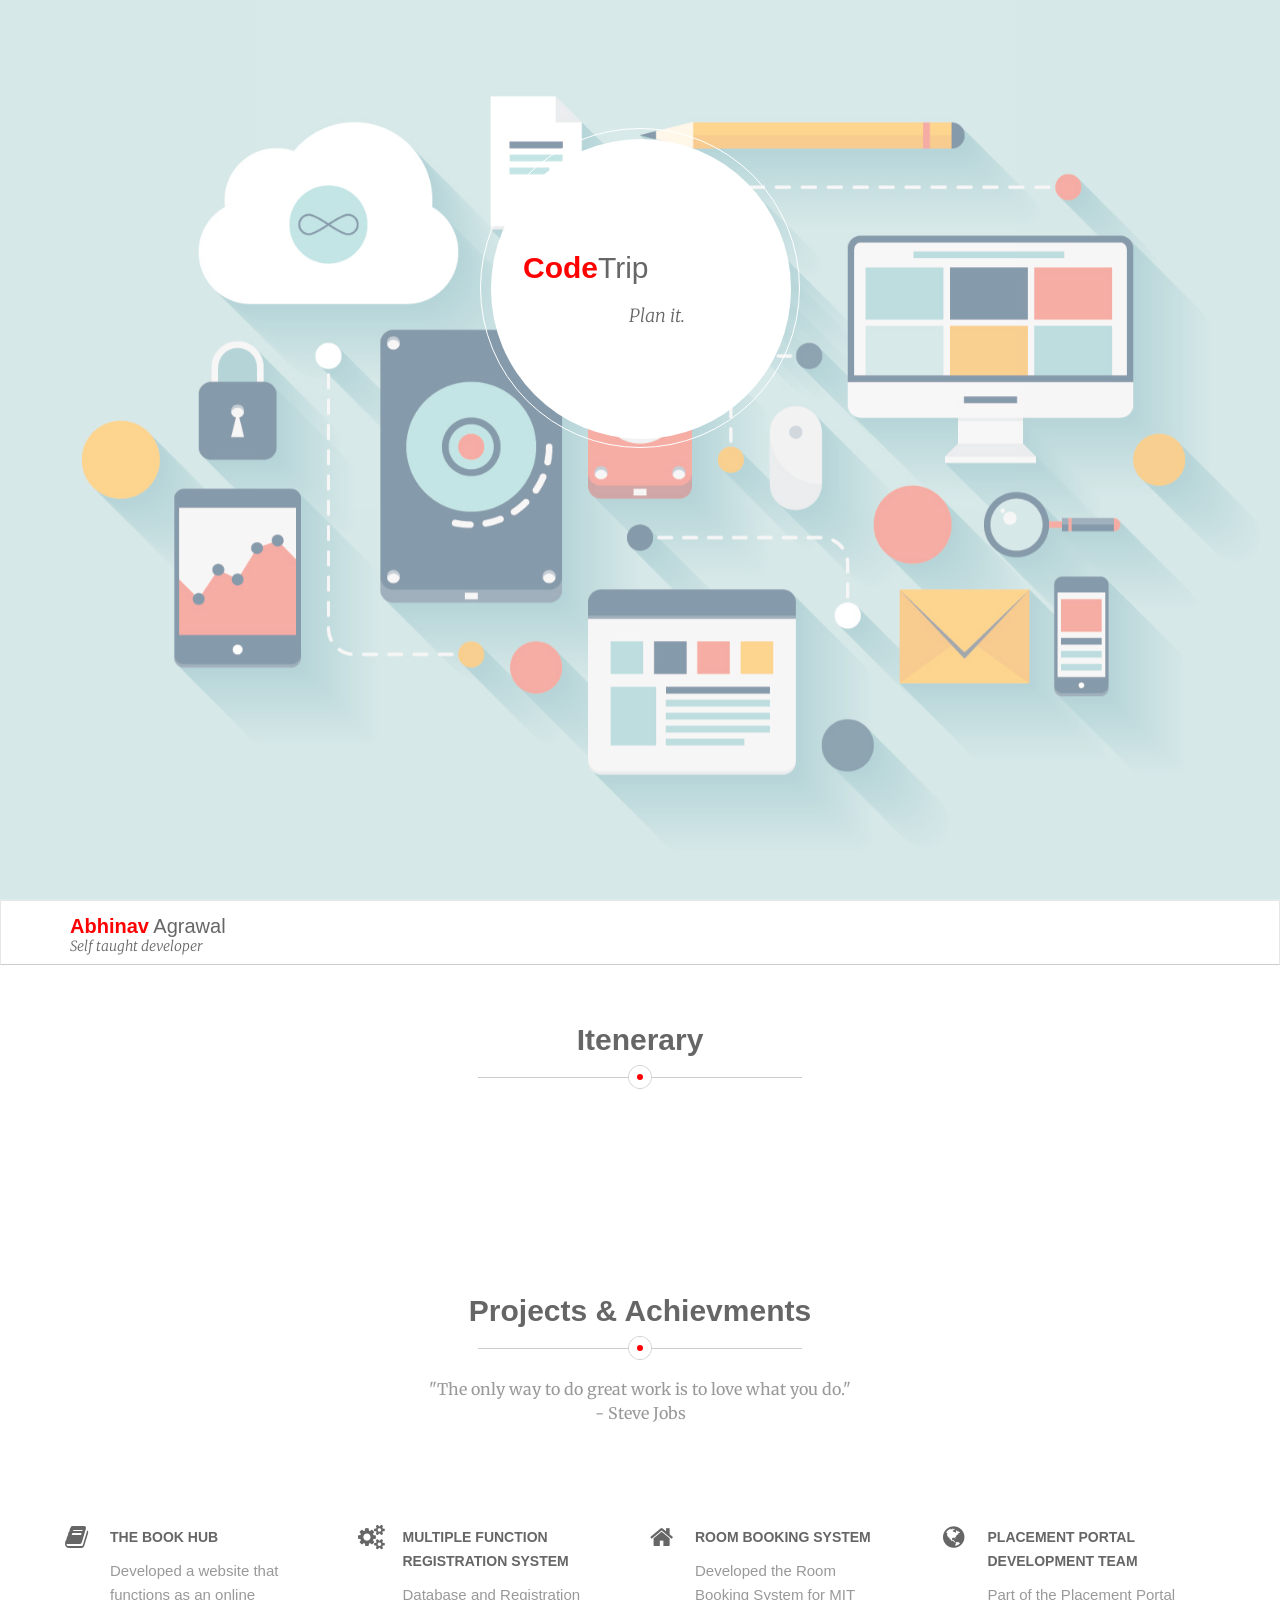
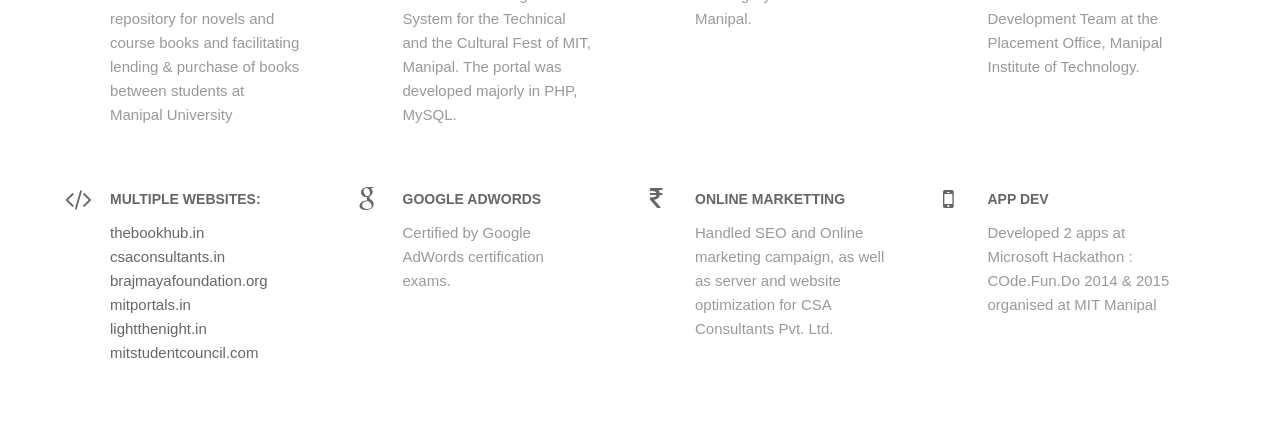
<file: map/viz/index.html>
<!DOCTYPE html>
<html lang="en">
  <head>
    <!-- Basic Page Needs
    ================================================== -->
    <meta charset="utf-8">
    <!--[if IE]><meta http-equiv="x-ua-compatible" content="IE=9" /><![endif]-->
    <meta name="viewport" content="width=device-width, initial-scale=1">
   <title>CodeTrip | Visualise</title>
		<meta http-equiv="content-type" content="text/html; charset=utf-8" />
        
	
	
	<!-- ==============================================
	Stylesheet
	=============================================== -->
	<link rel="stylesheet" type="text/css" href="css/bootstrap.css" />
	<link rel="stylesheet" type="text/css" href="css/font-awesome.min.css">
	<link rel="stylesheet" type="text/css" href="css/animate.css" />
	<link rel="stylesheet" type="text/css" href="css/superslides.css">
	
	<!-- ==============================================
	Google Fonts
	=============================================== -->
	<link href='http://fonts.googleapis.com/css?family=Lato:400,700,900' rel='stylesheet' type='text/css'>
	<link href='http://fonts.googleapis.com/css?family=Merriweather:400,300italic' rel='stylesheet' type='text/css'>
	
	
	<!-- Custom Stylesheet -->
	<link rel="stylesheet" type="text/css" href="css/style.css" />
    
    <script type="text/javascript" src="js/modernizr.min.js"></script>
	
	<!--[if lt IE 9]>
		<script src="https://oss.maxcdn.com/libs/html5shiv/3.7.0/html5shiv.js"></script>
		<script src="https://oss.maxcdn.com/libs/respond.js/1.4.2/respond.min.js"></script>
    <![endif]-->
	


</head>

<body>
	
	<!-- BANNER SECTION -->
	<section class="section banner">
		<div class="wrap-circle">
			<div class="circle-1">
				<div class="circle-2">
					<div class="logo">
						<h2 style="margin:auto;"> <span>Code</span>Trip</h2>
						<br/>
						<div class="roles" style="text-align: center;">

							<div>Plan it.</div>
							<div>Visualise it.</div>
						</div>
					</div>
				</div>
			</div>
		</div>
		
		<div class="wrap-overlay"></div>
		
		<div id="slides">
			<div class="slides-container">
			  <img src="images/slide-2.jpg" alt="Abhinav">
			  <img src="images/slide-1.jpg" alt="Agrawal">
			</div>

		</div> <!-- -->
	</section>
	
	
	<!-- NAVBAR SECTION -->
	<div class="navbar navbar-default main-menu"> 
	  <div class="container">
		<div class="navbar-header">
          <!--<button type="button" class="navbar-toggle" data-toggle="collapse" data-target=".navbar-collapse">
            <span class="icon-bar"></span>
            <span class="icon-bar"></span>
            <span class="icon-bar"></span>
          </button> -->
          <a class="navbar-brand" href="index.html" data-slide="1">
			<div class="logo">
				<h2><span>Abhinav</span> Agrawal</h2>
				<div>Self taught developer</div>
			</div>
		  </a>
        </div>
        <!--<div class="navbar-collapse collapse">
          <ul class="nav navbar-nav navbar-right">
			 
			 <li data-slide="1"><a href="#" >Home</a></li>
			 <li data-slide="2"><a href="#about" >About</a></li>
			 <li data-slide="4"><a href="#exp" >Experience</a></li>
			 <li data-slide="5"><a href="#achieve" >Achievments</a></li>
			 <li data-slide="8"><a href="#contact" >Contact Me</a></li>
			<nav id="about"></nav>
          </ul>
          
        </div> -->
      </div>
    </div>
	<nav id="about"></nav>
	
	
	<nav id="iten"></nav>
	<!-- EXPERIENCE SECTION -->
	<section class="section about" data-slide="3">
		<div class="container">
			<div class="row">
				<div class="col-xs-12 col-sm-12 col-md-12 col-lg-12">
					<div class="title">
						<h2 class="title-section wow fadeInDown">Itenerary</h2>
						<div class="separator_wrapper wow fadeIn">
							<div class="separator_first_circle">
								<div class="separator_second_circle_grey"></div>
							</div>
						</div>
					</div>
				</div>
				<div class="clearfix"></div>
				
				<div class="col-xs-12 col-sm-6 col-md-6 col-md-offset-1 col-lg-10 col-lg-offset-1">
					<div class="years2" id="abi">
						
						
						
					</div>
				
				</div>
				
			</div>
		</div>
		
		
		
		
	</section>
	
	<nav id="achieve"></nav>
	<section class="section services" data-slide="4">
		<div class="container">
			<div class="row">
				<div class="col-xs-12 col-sm-12 col-md-15 col-lg-12">
					<div class="title">
						<h2 class="title-section wow fadeInDown">Projects & Achievments</h2>
						<div class="separator_wrapper wow fadeIn">
							<div class="separator_first_circle">
								<div class="separator_second_circle_grey"></div>
							</div>
						</div>
						<p class="subtitle wow fadeInDown">"The only way to do great work is to love what you do." <br>- Steve Jobs</p>
					</div>
				</div>
				<div class="clearfix"></div>
				
				<div class="col-xs-12 col-sm-6 col-md-3 col-lg-3 servbox">
					<div class="fa fa-book"></div>
					<div class="desc">
						<h4>The Book Hub</h4>
						<p>Developed a website that functions as an online repository for novels and course books and facilitating lending & purchase of books between students at Manipal University</p>
					</div>
				</div>

				<div class="col-xs-12 col-sm-6 col-md-3 col-lg-3 servbox">
					<div class="fa fa-cogs"></div>
					<div class="desc">
						<h4>Multiple function registration system</h4>
						<p>Database and Registration System for the Technical and the Cultural Fest of MIT, Manipal. The portal was developed majorly in PHP, MySQL.</p>
					</div>
				</div>

				
				<div class="col-xs-12 col-sm-6 col-md-3 col-lg-3 servbox">
					<div class="fa fa-home"></div>
					<div class="desc">
						<h4>Room Booking System</h4>
						<p>Developed the Room Booking System for MIT Manipal. </p>
					</div>
				</div>
				
				<div class="col-xs-12 col-sm-6 col-md-3 col-lg-3 servbox">
					<div class="fa fa-globe"></div>
					<div class="desc">
						<h4>Placement Portal Development Team</h4>
						<p>Part of the Placement Portal Development Team at the Placement Office, Manipal Institute of Technology. </p>
					</div>
				</div>

				<div class="clearfix"></div>
				
				<div class="col-xs-12 col-sm-6 col-md-3 col-lg-3 servbox">
					<div class="fa fa-code"></div>
					<div class="desc">
						<h4>Multiple websites: </h4>
						<ul>
							<li>thebookhub.in</li>
							<li>csaconsultants.in</li>
							<li>brajmayafoundation.org</li>
							<li>mitportals.in</li>
							<li>lightthenight.in</li>
							<li>mitstudentcouncil.com</li>
						</ul>
					</div>
				</div>
				
				<div class="col-xs-12 col-sm-6 col-md-3 col-lg-3 servbox">
					<div class="fa fa-google"></div>
					<div class="desc">
						<h4>Google Adwords</h4>
						<p>Certified by Google AdWords certification exams.</p>
					</div>
				</div>
				
				<div class="col-xs-12 col-sm-6 col-md-3 col-lg-3 servbox">
					<div class="fa fa-inr"></div>
					<div class="desc">
						<h4>Online Marketting</h4>
						<p>Handled SEO and Online marketing campaign, as well as server and website optimization for CSA Consultants Pvt. Ltd.</p>
					</div>
				</div>
				
				<div class="col-xs-12 col-sm-6 col-md-3 col-lg-3 servbox">
					<div class="fa fa-mobile"></div>
					<div class="desc">
						<h4>App Dev</h4>
						<p>Developed 2 apps at Microsoft Hackathon : COde.Fun.Do 2014 & 2015 organised at MIT Manipal</p>
					</div>
				</div>
				
				
			</div>
		</div>
	</section>
	

	
	
	
	
	<script>
		var retrievedObject = localStorage.getItem('finalpath');
		var finalpath =JSON.parse(retrievedObject);
		var cont = "";
		var abi=document.getElementById('abi');
		for(var i=0;i<finalpath.length;i++)
					
			cont+='<div class="row item wow fadeInDown">\
							<div class="col-xs-2 col-sm-2 col-md-2 col-lg-2">\
								<div class="year">\
									'+(i+1)+'\
								</div>\
							</div>\
							<div class="col-xs-10 col-sm-10 col-md-10 col-lg-10">\
								<div class="desc">\
									<h4 class="wow lightSpeedIn">'+finalpath[i].cname+'</h4>\
									<p class="wow slideInLeft">'+finalpath[i].descrip+'</p>\
								</div>\
							</div>\
						</div>'
		document.getElementById('abi').innerHTML=cont;
	</script>
	
	<script type="text/javascript" src="js/jquery.min.js"></script>
	<script type="text/javascript" src="js/waypoints.min.js"></script>
	<script type="text/javascript" src="js/jquery.superslides.js"></script>
	<script type="text/javascript" src="js/wow.min.js"></script>
	<script type='text/javascript' src='https://maps.google.com/maps/api/js?sensor=false&#038;ver=4.1.5'></script>
	<script type="text/javascript" src="js/jquery.knob.js"></script>
	<script type="text/javascript" src="js/bootstrap.min.js"></script>
	<script type="text/javascript" src="js/script.js"></script>


	
	
	
	
</body>
</html>
</file>
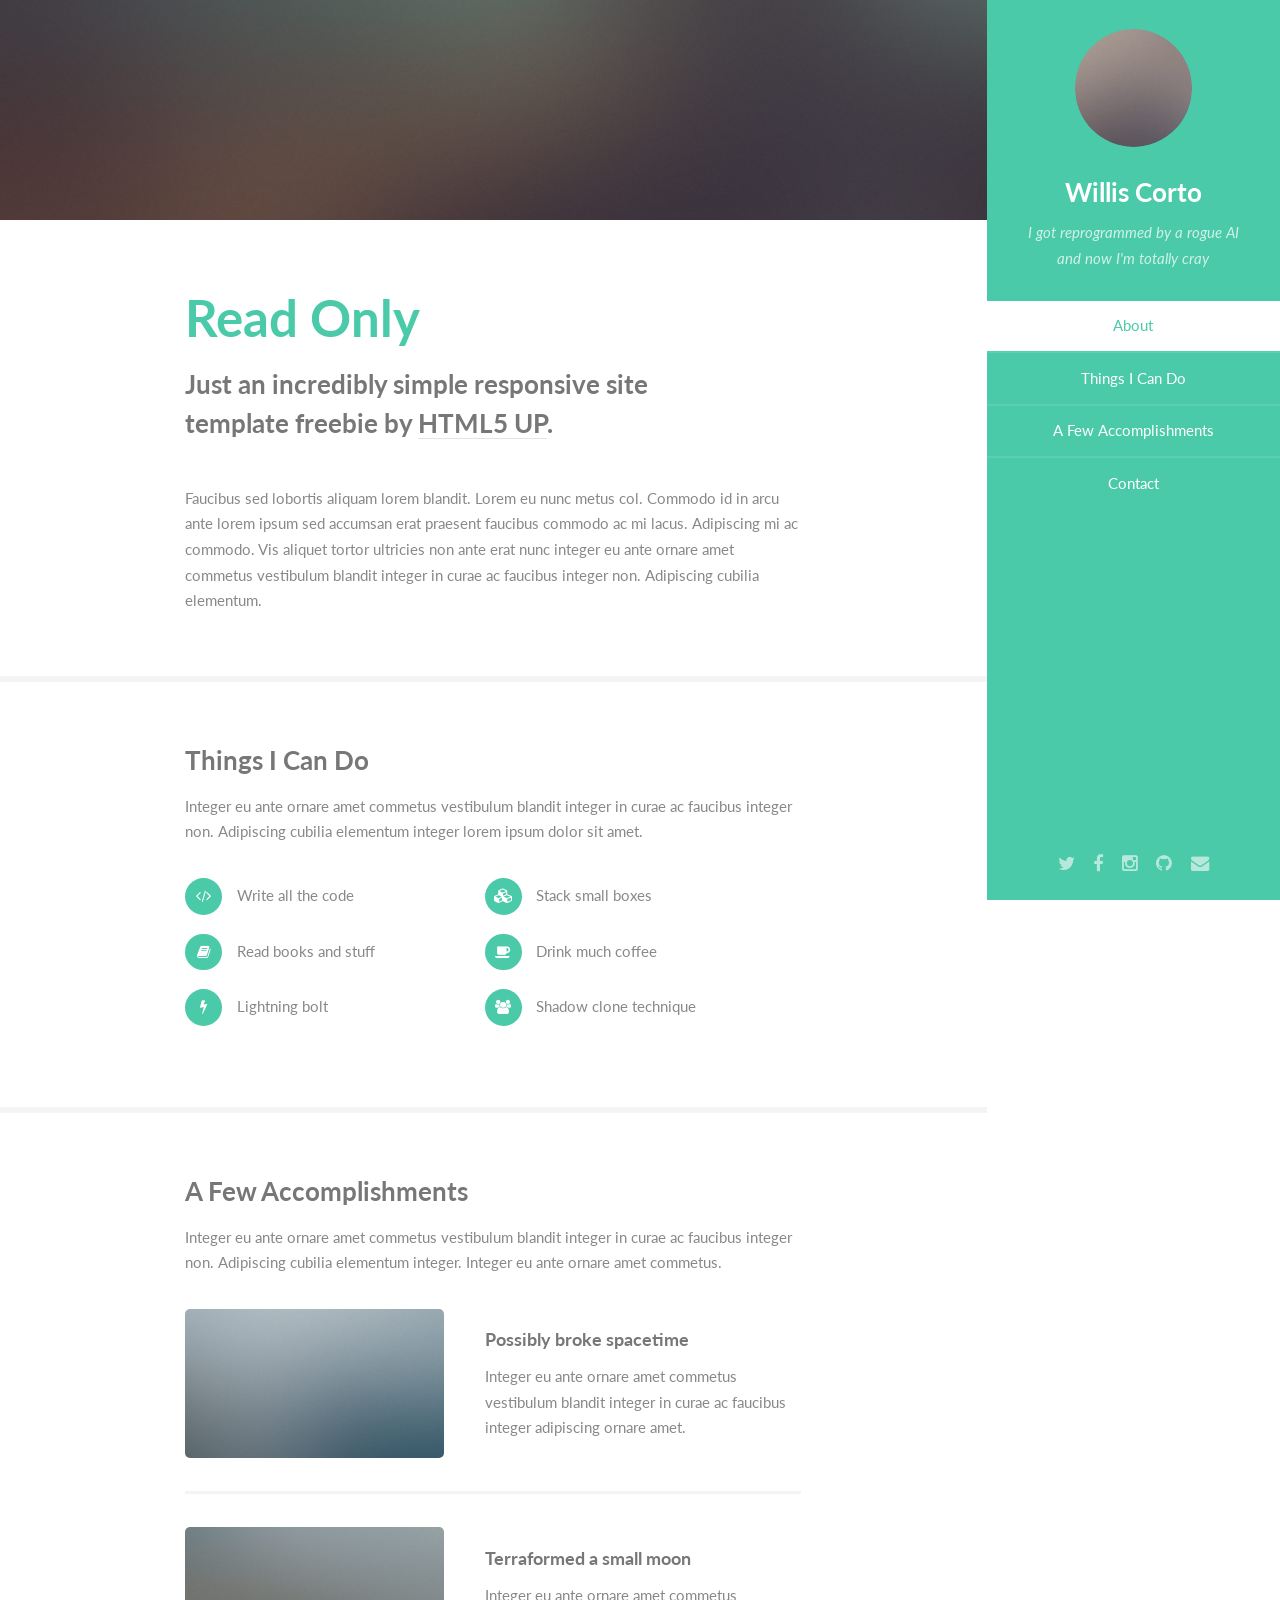
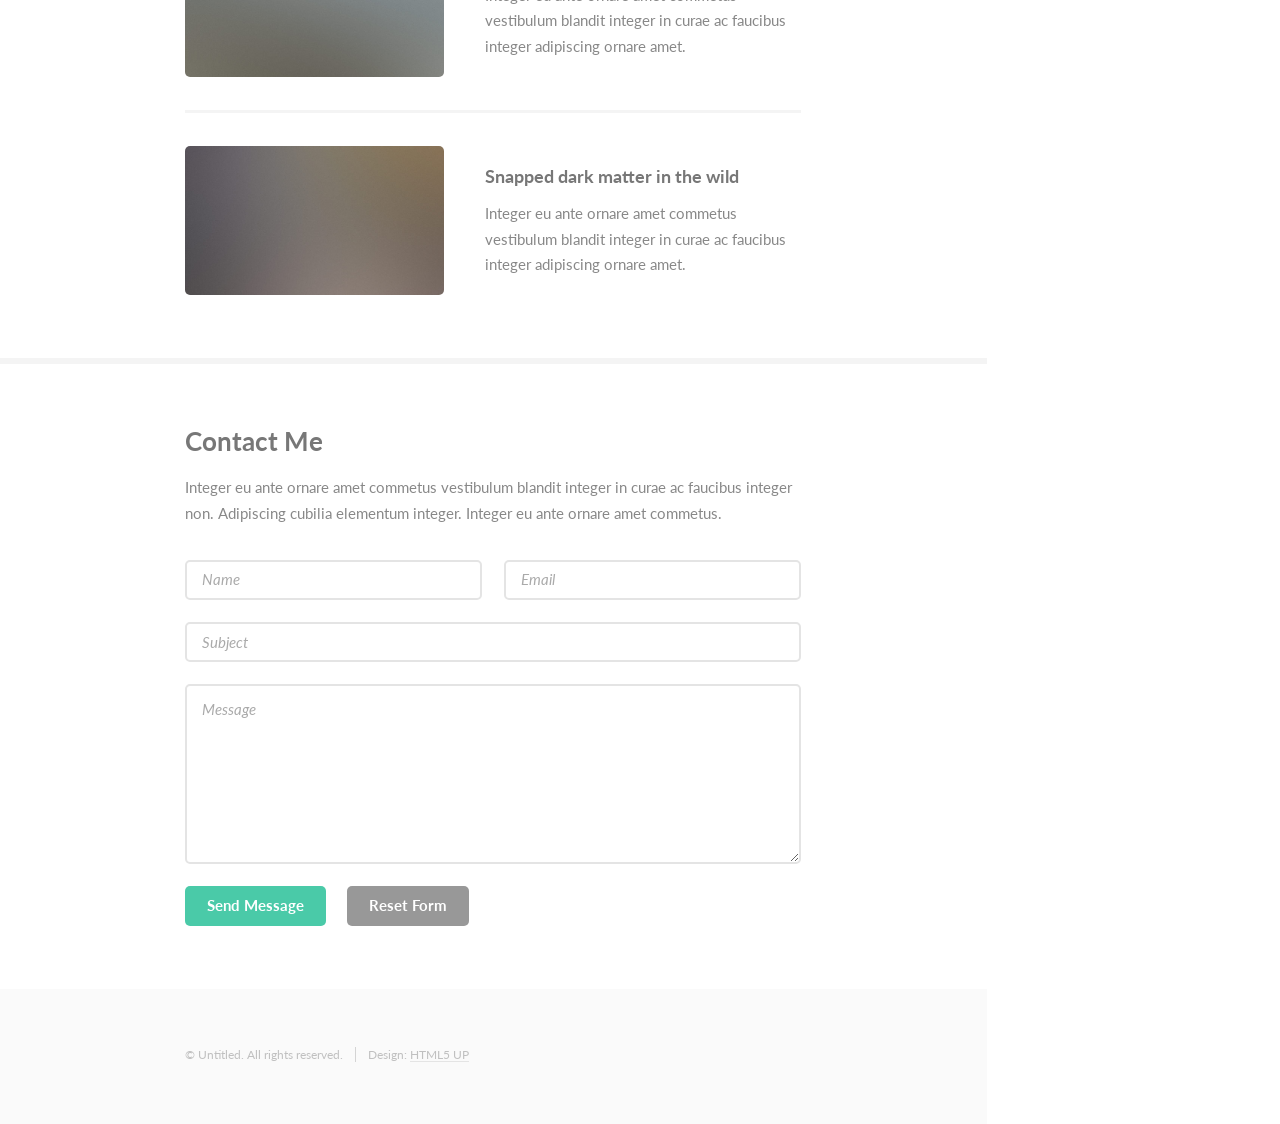
<file: index (copy).html>
<!DOCTYPE HTML>
<!--
	Read Only by HTML5 UP
	html5up.net | @n33co
	Free for personal and commercial use under the CCA 3.0 license (html5up.net/license)
-->
<html>
	<head>
		<title>Read Only by HTML5 UP</title>
		<meta charset="utf-8" />
		<meta name="viewport" content="width=device-width, initial-scale=1" />
		<!--[if lte IE 8]><script src="assets/js/ie/html5shiv.js"></script><![endif]-->
		<link rel="stylesheet" href="assets/css/main.css" />
		<!--[if lte IE 8]><link rel="stylesheet" href="assets/css/ie8.css" /><![endif]-->
	</head>
	<body>

		<!-- Header -->
			<section id="header">
				<header>
					<span class="image avatar"><img src="images/avatar.jpg" alt="" /></span>
					<h1 id="logo"><a href="#">Willis Corto</a></h1>
					<p>I got reprogrammed by a rogue AI<br />
					and now I'm totally cray</p>
				</header>
				<nav id="nav">
					<ul>
						<li><a href="#one" class="active">About</a></li>
						<li><a href="#two">Things I Can Do</a></li>
						<li><a href="#three">A Few Accomplishments</a></li>
						<li><a href="#four">Contact</a></li>
					</ul>
				</nav>
				<footer>
					<ul class="icons">
						<li><a href="#" class="icon fa-twitter"><span class="label">Twitter</span></a></li>
						<li><a href="#" class="icon fa-facebook"><span class="label">Facebook</span></a></li>
						<li><a href="#" class="icon fa-instagram"><span class="label">Instagram</span></a></li>
						<li><a href="#" class="icon fa-github"><span class="label">Github</span></a></li>
						<li><a href="#" class="icon fa-envelope"><span class="label">Email</span></a></li>
					</ul>
				</footer>
			</section>

		<!-- Wrapper -->
			<div id="wrapper">

				<!-- Main -->
					<div id="main">

						<!-- One -->
							<section id="one">
								<div class="container">
									<header class="major">
										<h2>Read Only</h2>
										<p>Just an incredibly simple responsive site<br />
										template freebie by <a href="http://html5up.net">HTML5 UP</a>.</p>
									</header>
									<p>Faucibus sed lobortis aliquam lorem blandit. Lorem eu nunc metus col. Commodo id in arcu ante lorem ipsum sed accumsan erat praesent faucibus commodo ac mi lacus. Adipiscing mi ac commodo. Vis aliquet tortor ultricies non ante erat nunc integer eu ante ornare amet commetus vestibulum blandit integer in curae ac faucibus integer non. Adipiscing cubilia elementum.</p>
								</div>
							</section>

						<!-- Two -->
							<section id="two">
								<div class="container">
									<h3>Things I Can Do</h3>
									<p>Integer eu ante ornare amet commetus vestibulum blandit integer in curae ac faucibus integer non. Adipiscing cubilia elementum integer lorem ipsum dolor sit amet.</p>
									<ul class="feature-icons">
										<li class="fa-code">Write all the code</li>
										<li class="fa-cubes">Stack small boxes</li>
										<li class="fa-book">Read books and stuff</li>
										<li class="fa-coffee">Drink much coffee</li>
										<li class="fa-bolt">Lightning bolt</li>
										<li class="fa-users">Shadow clone technique</li>
									</ul>
								</div>
							</section>

						<!-- Three -->
							<section id="three">
								<div class="container">
									<h3>A Few Accomplishments</h3>
									<p>Integer eu ante ornare amet commetus vestibulum blandit integer in curae ac faucibus integer non. Adipiscing cubilia elementum integer. Integer eu ante ornare amet commetus.</p>
									<div class="features">
										<article>
											<a href="#" class="image"><img src="images/pic01.jpg" alt="" /></a>
											<div class="inner">
												<h4>Possibly broke spacetime</h4>
												<p>Integer eu ante ornare amet commetus vestibulum blandit integer in curae ac faucibus integer adipiscing ornare amet.</p>
											</div>
										</article>
										<article>
											<a href="#" class="image"><img src="images/pic02.jpg" alt="" /></a>
											<div class="inner">
												<h4>Terraformed a small moon</h4>
												<p>Integer eu ante ornare amet commetus vestibulum blandit integer in curae ac faucibus integer adipiscing ornare amet.</p>
											</div>
										</article>
										<article>
											<a href="#" class="image"><img src="images/pic03.jpg" alt="" /></a>
											<div class="inner">
												<h4>Snapped dark matter in the wild</h4>
												<p>Integer eu ante ornare amet commetus vestibulum blandit integer in curae ac faucibus integer adipiscing ornare amet.</p>
											</div>
										</article>
									</div>
								</div>
							</section>

						<!-- Four -->
							<section id="four">
								<div class="container">
									<h3>Contact Me</h3>
									<p>Integer eu ante ornare amet commetus vestibulum blandit integer in curae ac faucibus integer non. Adipiscing cubilia elementum integer. Integer eu ante ornare amet commetus.</p>
									<form method="post" action="#">
										<div class="row uniform">
											<div class="6u 12u(xsmall)"><input type="text" name="name" id="name" placeholder="Name" /></div>
											<div class="6u 12u(xsmall)"><input type="email" name="email" id="email" placeholder="Email" /></div>
										</div>
										<div class="row uniform">
											<div class="12u"><input type="text" name="subject" id="subject" placeholder="Subject" /></div>
										</div>
										<div class="row uniform">
											<div class="12u"><textarea name="message" id="message" placeholder="Message" rows="6"></textarea></div>
										</div>
										<div class="row uniform">
											<div class="12u">
												<ul class="actions">
													<li><input type="submit" class="special" value="Send Message" /></li>
													<li><input type="reset" value="Reset Form" /></li>
												</ul>
											</div>
										</div>
									</form>
								</div>
							</section>

						<!-- Five -->
						<!--
							<section id="five">
								<div class="container">
									<h3>Elements</h3>

									<section>
										<h4>Text</h4>
										<p>This is <b>bold</b> and this is <strong>strong</strong>. This is <i>italic</i> and this is <em>emphasized</em>.
										This is <sup>superscript</sup> text and this is <sub>subscript</sub> text.
										This is <u>underlined</u> and this is code: <code>for (;;) { ... }</code>. Finally, <a href="#">this is a link</a>.</p>
										<hr />
										<header>
											<h4>Heading with a Subtitle</h4>
											<p>Lorem ipsum dolor sit amet nullam id egestas urna aliquam</p>
										</header>
										<p>Nunc lacinia ante nunc ac lobortis. Interdum adipiscing gravida odio porttitor sem non mi integer non faucibus ornare mi ut ante amet placerat aliquet. Volutpat eu sed ante lacinia sapien lorem accumsan varius montes viverra nibh in adipiscing blandit tempus accumsan.</p>
										<header>
											<h5>Heading with a Subtitle</h5>
											<p>Lorem ipsum dolor sit amet nullam id egestas urna aliquam</p>
										</header>
										<p>Nunc lacinia ante nunc ac lobortis. Interdum adipiscing gravida odio porttitor sem non mi integer non faucibus ornare mi ut ante amet placerat aliquet. Volutpat eu sed ante lacinia sapien lorem accumsan varius montes viverra nibh in adipiscing blandit tempus accumsan.</p>
										<hr />
										<h2>Heading Level 2</h2>
										<h3>Heading Level 3</h3>
										<h4>Heading Level 4</h4>
										<h5>Heading Level 5</h5>
										<h6>Heading Level 6</h6>
										<hr />
										<h5>Blockquote</h5>
										<blockquote>Fringilla nisl. Donec accumsan interdum nisi, quis tincidunt felis sagittis eget tempus euismod. Vestibulum ante ipsum primis in faucibus vestibulum. Blandit adipiscing eu felis iaculis volutpat ac adipiscing accumsan faucibus. Vestibulum ante ipsum primis in faucibus lorem ipsum dolor sit amet nullam adipiscing eu felis.</blockquote>
										<h5>Preformatted</h5>
										<pre><code>i = 0;

	while (!deck.isInOrder()) {
	    print 'Iteration ' + i;
	    deck.shuffle();
	    i++;
	}

	print 'It took ' + i + ' iterations to sort the deck.';</code></pre>
									</section>

									<section>
										<h4>Lists</h4>
										<div class="row">
											<div class="6u 12u(xsmall)">
												<h5>Unordered</h5>
												<ul>
													<li>Dolor pulvinar etiam magna etiam.</li>
													<li>Sagittis adipiscing lorem eleifend.</li>
													<li>Felis enim feugiat dolore viverra.</li>
												</ul>
												<h5>Alternate</h5>
												<ul class="alt">
													<li>Dolor pulvinar etiam magna etiam.</li>
													<li>Sagittis adipiscing lorem eleifend.</li>
													<li>Felis enim feugiat dolore viverra.</li>
												</ul>
											</div>
											<div class="6u 12u(xsmall)">
												<h5>Ordered</h5>
												<ol>
													<li>Dolor pulvinar etiam magna etiam.</li>
													<li>Etiam vel felis at lorem sed viverra.</li>
													<li>Felis enim feugiat dolore viverra.</li>
													<li>Dolor pulvinar etiam magna etiam.</li>
													<li>Etiam vel felis at lorem sed viverra.</li>
													<li>Felis enim feugiat dolore viverra.</li>
												</ol>
												<h5>Icons</h5>
												<ul class="icons">
													<li><a href="#" class="icon fa-twitter"><span class="label">Twitter</span></a></li>
													<li><a href="#" class="icon fa-facebook"><span class="label">Facebook</span></a></li>
													<li><a href="#" class="icon fa-instagram"><span class="label">Instagram</span></a></li>
													<li><a href="#" class="icon fa-github"><span class="label">Github</span></a></li>
													<li><a href="#" class="icon fa-dribbble"><span class="label">Dribbble</span></a></li>
													<li><a href="#" class="icon fa-tumblr"><span class="label">Tumblr</span></a></li>
												</ul>
											</div>
										</div>
										<h5>Actions</h5>
										<ul class="actions">
											<li><a href="#" class="button special">Default</a></li>
											<li><a href="#" class="button">Default</a></li>
											<li><a href="#" class="button alt">Default</a></li>
										</ul>
										<ul class="actions small">
											<li><a href="#" class="button special small">Small</a></li>
											<li><a href="#" class="button small">Small</a></li>
											<li><a href="#" class="button alt small">Small</a></li>
										</ul>
										<div class="row">
											<div class="3u 6u(medium) 12u$(xsmall)">
												<ul class="actions vertical">
													<li><a href="#" class="button special">Default</a></li>
													<li><a href="#" class="button">Default</a></li>
													<li><a href="#" class="button alt">Default</a></li>
												</ul>
											</div>
											<div class="3u 6u$(medium) 12u$(xsmall)">
												<ul class="actions vertical small">
													<li><a href="#" class="button special small">Small</a></li>
													<li><a href="#" class="button small">Small</a></li>
													<li><a href="#" class="button alt small">Small</a></li>
												</ul>
											</div>
											<div class="3u 6u(medium) 12u$(xsmall)">
												<ul class="actions vertical">
													<li><a href="#" class="button special fit">Default</a></li>
													<li><a href="#" class="button fit">Default</a></li>
													<li><a href="#" class="button alt fit">Default</a></li>
												</ul>
											</div>
											<div class="3u 6u$(medium) 12u$(xsmall)">
												<ul class="actions vertical small">
													<li><a href="#" class="button special small fit">Small</a></li>
													<li><a href="#" class="button small fit">Small</a></li>
													<li><a href="#" class="button alt small fit">Small</a></li>
												</ul>
											</div>
										</div>
									</section>

									<section>
										<h4>Table</h4>
										<h5>Default</h5>
										<div class="table-wrapper">
											<table>
												<thead>
													<tr>
														<th>Name</th>
														<th>Description</th>
														<th>Price</th>
													</tr>
												</thead>
												<tbody>
													<tr>
														<td>Item One</td>
														<td>Ante turpis integer aliquet porttitor.</td>
														<td>29.99</td>
													</tr>
													<tr>
														<td>Item Two</td>
														<td>Vis ac commodo adipiscing arcu aliquet.</td>
														<td>19.99</td>
													</tr>
													<tr>
														<td>Item Three</td>
														<td> Morbi faucibus arcu accumsan lorem.</td>
														<td>29.99</td>
													</tr>
													<tr>
														<td>Item Four</td>
														<td>Vitae integer tempus condimentum.</td>
														<td>19.99</td>
													</tr>
													<tr>
														<td>Item Five</td>
														<td>Ante turpis integer aliquet porttitor.</td>
														<td>29.99</td>
													</tr>
												</tbody>
												<tfoot>
													<tr>
														<td colspan="2"></td>
														<td>100.00</td>
													</tr>
												</tfoot>
											</table>
										</div>

										<h5>Alternate</h5>
										<div class="table-wrapper">
											<table class="alt">
												<thead>
													<tr>
														<th>Name</th>
														<th>Description</th>
														<th>Price</th>
													</tr>
												</thead>
												<tbody>
													<tr>
														<td>Item One</td>
														<td>Ante turpis integer aliquet porttitor.</td>
														<td>29.99</td>
													</tr>
													<tr>
														<td>Item Two</td>
														<td>Vis ac commodo adipiscing arcu aliquet.</td>
														<td>19.99</td>
													</tr>
													<tr>
														<td>Item Three</td>
														<td> Morbi faucibus arcu accumsan lorem.</td>
														<td>29.99</td>
													</tr>
													<tr>
														<td>Item Four</td>
														<td>Vitae integer tempus condimentum.</td>
														<td>19.99</td>
													</tr>
													<tr>
														<td>Item Five</td>
														<td>Ante turpis integer aliquet porttitor.</td>
														<td>29.99</td>
													</tr>
												</tbody>
												<tfoot>
													<tr>
														<td colspan="2"></td>
														<td>100.00</td>
													</tr>
												</tfoot>
											</table>
										</div>
									</section>

									<section>
										<h4>Buttons</h4>
										<ul class="actions">
											<li><a href="#" class="button special">Special</a></li>
											<li><a href="#" class="button">Default</a></li>
											<li><a href="#" class="button alt">Alternate</a></li>
										</ul>
										<ul class="actions">
											<li><a href="#" class="button special big">Big</a></li>
											<li><a href="#" class="button">Default</a></li>
											<li><a href="#" class="button alt small">Small</a></li>
										</ul>
										<ul class="actions fit">
											<li><a href="#" class="button special fit">Fit</a></li>
											<li><a href="#" class="button fit">Fit</a></li>
											<li><a href="#" class="button alt fit">Fit</a></li>
										</ul>
										<ul class="actions fit small">
											<li><a href="#" class="button special fit small">Fit + Small</a></li>
											<li><a href="#" class="button fit small">Fit + Small</a></li>
											<li><a href="#" class="button alt fit small">Fit + Small</a></li>
										</ul>
										<ul class="actions">
											<li><a href="#" class="button special icon fa-download">Icon</a></li>
											<li><a href="#" class="button icon fa-download">Icon</a></li>
											<li><a href="#" class="button alt icon fa-check">Icon</a></li>
										</ul>
										<ul class="actions">
											<li><span class="button special disabled">Special</span></li>
											<li><span class="button disabled">Default</span></li>
											<li><span class="button alt disabled">Alternate</span></li>
										</ul>
									</section>

									<section>
										<h4>Form</h4>
										<form method="post" action="#">
											<div class="row uniform">
												<div class="6u 12u(xsmall)">
													<input type="text" name="demo-name" id="demo-name" value="" placeholder="Name" />
												</div>
												<div class="6u 12u(xsmall)">
													<input type="email" name="demo-email" id="demo-email" value="" placeholder="Email" />
												</div>
											</div>
											<div class="row uniform">
												<div class="12u">
													<div class="select-wrapper">
														<select name="demo-category" id="demo-category">
															<option value="">- Category -</option>
															<option value="1">Manufacturing</option>
															<option value="1">Shipping</option>
															<option value="1">Administration</option>
															<option value="1">Human Resources</option>
														</select>
													</div>
												</div>
											</div>
											<div class="row uniform">
												<div class="4u 12u(medium)">
													<input type="radio" id="demo-priority-low" name="demo-priority" checked>
													<label for="demo-priority-low">Low Priority</label>
												</div>
												<div class="4u 12u(medium)">
													<input type="radio" id="demo-priority-normal" name="demo-priority">
													<label for="demo-priority-normal">Normal Priority</label>
												</div>
												<div class="4u 12u(medium)">
													<input type="radio" id="demo-priority-high" name="demo-priority">
													<label for="demo-priority-high">High Priority</label>
												</div>
											</div>
											<div class="row uniform">
												<div class="6u 12u(medium)">
													<input type="checkbox" id="demo-copy" name="demo-copy">
													<label for="demo-copy">Email me a copy of this message</label>
												</div>
												<div class="6u 12u(medium)">
													<input type="checkbox" id="demo-human" name="demo-human" checked>
													<label for="demo-human">I am a human and not a robot</label>
												</div>
											</div>
											<div class="row uniform">
												<div class="12u">
													<textarea name="demo-message" id="demo-message" placeholder="Enter your message" rows="6"></textarea>
												</div>
											</div>
											<div class="row uniform">
												<div class="12u">
													<ul class="actions">
														<li><input type="submit" value="Send Message" /></li>
														<li><input type="reset" value="Reset" class="alt" /></li>
													</ul>
												</div>
											</div>
										</form>
									</section>

									<section>
										<h4>Image</h4>
										<h5>Fit</h5>
										<span class="image fit"><img src="images/banner.jpg" alt="" /></span>
										<div class="box alt">
											<div class="row 50% uniform">
												<div class="4u"><span class="image fit"><img src="images/pic01.jpg" alt="" /></span></div>
												<div class="4u"><span class="image fit"><img src="images/pic02.jpg" alt="" /></span></div>
												<div class="4u"><span class="image fit"><img src="images/pic03.jpg" alt="" /></span></div>
											</div>
											<div class="row 50% uniform">
												<div class="4u"><span class="image fit"><img src="images/pic02.jpg" alt="" /></span></div>
												<div class="4u"><span class="image fit"><img src="images/pic03.jpg" alt="" /></span></div>
												<div class="4u"><span class="image fit"><img src="images/pic01.jpg" alt="" /></span></div>
											</div>
											<div class="row 50% uniform">
												<div class="4u"><span class="image fit"><img src="images/pic03.jpg" alt="" /></span></div>
												<div class="4u"><span class="image fit"><img src="images/pic01.jpg" alt="" /></span></div>
												<div class="4u"><span class="image fit"><img src="images/pic02.jpg" alt="" /></span></div>
											</div>
										</div>
										<h5>Left &amp; Right</h5>
										<p><span class="image left"><img src="images/avatar.jpg" alt="" /></span>Fringilla nisl. Donec accumsan interdum nisi, quis tincidunt felis sagittis eget. tempus euismod. Vestibulum ante ipsum primis in faucibus vestibulum. Blandit adipiscing eu felis iaculis volutpat ac adipiscing accumsan eu faucibus. Integer ac pellentesque praesent tincidunt felis sagittis eget. tempus euismod. Vestibulum ante ipsum primis in faucibus vestibulum. Blandit adipiscing eu felis iaculis volutpat ac adipiscing accumsan eu faucibus. Integer ac pellentesque praesent. Donec accumsan interdum nisi, quis tincidunt felis sagittis eget. tempus euismod. Vestibulum ante ipsum primis in faucibus vestibulum. Blandit adipiscing eu felis iaculis volutpat ac adipiscing accumsan eu faucibus. Integer ac pellentesque praesent tincidunt felis sagittis eget. tempus euismod. Vestibulum ante ipsum primis in faucibus vestibulum. Blandit adipiscing eu felis iaculis volutpat ac adipiscing accumsan eu faucibus. Integer ac pellentesque praesent.</p>
										<p><span class="image right"><img src="images/avatar.jpg" alt="" /></span>Fringilla nisl. Donec accumsan interdum nisi, quis tincidunt felis sagittis eget. tempus euismod. Vestibulum ante ipsum primis in faucibus vestibulum. Blandit adipiscing eu felis iaculis volutpat ac adipiscing accumsan eu faucibus. Integer ac pellentesque praesent tincidunt felis sagittis eget. tempus euismod. Vestibulum ante ipsum primis in faucibus vestibulum. Blandit adipiscing eu felis iaculis volutpat ac adipiscing accumsan eu faucibus. Integer ac pellentesque praesent. Donec accumsan interdum nisi, quis tincidunt felis sagittis eget. tempus euismod. Vestibulum ante ipsum primis in faucibus vestibulum. Blandit adipiscing eu felis iaculis volutpat ac adipiscing accumsan eu faucibus. Integer ac pellentesque praesent tincidunt felis sagittis eget. tempus euismod. Vestibulum ante ipsum primis in faucibus vestibulum. Blandit adipiscing eu felis iaculis volutpat ac adipiscing accumsan eu faucibus. Integer ac pellentesque praesent.</p>
									</section>

								</div>
							</section>
						-->

					</div>

				<!-- Footer -->
					<section id="footer">
						<div class="container">
							<ul class="copyright">
								<li>&copy; Untitled. All rights reserved.</li><li>Design: <a href="http://html5up.net">HTML5 UP</a></li>
							</ul>
						</div>
					</section>

			</div>

		<!-- Scripts -->
			<script src="assets/js/jquery.min.js"></script>
			<script src="assets/js/jquery.scrollzer.min.js"></script>
			<script src="assets/js/jquery.scrolly.min.js"></script>
			<script src="assets/js/skel.min.js"></script>
			<script src="assets/js/util.js"></script>
			<!--[if lte IE 8]><script src="assets/js/ie/respond.min.js"></script><![endif]-->
			<script src="assets/js/main.js"></script>

	</body>
</html>
</file>
<file: map/viz/css/superslides.css>
#slides {
  position: relative;
}
#slides .slides-container {
  display: none;
}
#slides .scrollable {
  *zoom: 1;
  position: relative;
  top: 0;
  left: 0;
  overflow-y: auto;
  -webkit-overflow-scrolling: touch;
  height: 100%;
}
#slides .scrollable:after {
  content: "";
  display: table;
  clear: both;
}

.slides-navigation {
  margin: 0 auto;
  position: absolute;
  z-index: 3;
  top: 46%;
  width: 100%;
}
.slides-navigation a {
  position: absolute;
  display: block;
}
.slides-navigation a.prev {
  left: 0;
}
.slides-navigation a.next {
  right: 0;
}

.slides-pagination {
  position: absolute;
  z-index: 3;
  bottom: 0;
  text-align: center;
  width: 100%;
}
.slides-pagination a {
  border: 2px solid #222;
  border-radius: 15px;
  width: 10px;
  height: 10px;
  display: -moz-inline-stack;
  display: inline-block;
  vertical-align: middle;
  *vertical-align: auto;
  zoom: 1;
  *display: inline;
  background-image: url("[data-uri]");
  margin: 2px;
  overflow: hidden;
  text-indent: -100%;
}
.slides-pagination a.current {
  background: #222;
}
</file>
<file: map/viz/css/style.css>
/*
Template Name: Mbah Bedjo CV
Template URI: Mbah Bedjo
Author: Rudhi Sasmito
Author URI: https://www.behance.net/rudhisasmito
Version: 1.0
*/


/* ==========================
RESET
============================= */
/**
 * Eric Meyer's Reset CSS v2.0 (http://meyerweb.com/eric/tools/css/reset/)
 * http://cssreset.com
 */
html, body, div, span, applet, object, iframe,
h1, h2, h3, h4, h5, h6, p, blockquote, pre,
a, abbr, acronym, address, big, cite, code,
del, dfn, em, img, ins, kbd, q, s, samp,
small, strike, strong, sub, sup, tt, var,
b, u, i, center,
dl, dt, dd, ol, ul, li,
fieldset, form, label, legend,
table, caption, tbody, tfoot, thead, tr, th, td,
article, aside, canvas, details, embed, 
figure, figcaption, footer, header, hgroup, 
menu, nav, output, ruby, section, summary,
time, mark, audio, video {
	margin: 0;
	padding: 0;
	border: 0;
	font-size: 100%;
	font: inherit;
	vertical-align: baseline;
}
/* HTML5 display-role reset for older browsers */
article, aside, details, figcaption, figure, 
footer, header, hgroup, menu, nav, section {
	display: block;
}
body {
	line-height: 1;
}
ol, ul {
	list-style: none;
}
blockquote, q {
	quotes: none;
}
blockquote:before, blockquote:after,
q:before, q:after {
	content: '';
	content: none;
}
table {
	border-collapse: collapse;
	border-spacing: 0;
}




/* ==========================
GENERAL LAYOUT
============================= */
body {
	background-color: #fff;
	color: #666;
	font-family: /*'Lato', */sans-serif;
	font-size:15px;
	line-height:24px;
	/* font-weight:400;  */
	/* font-weight: 700;;  */
}
html, body {
	width: 100%;
	height: 100%;
}

.mtop60{
	margin-top:60px;
}
a {
  color: #f00;
  text-decoration: none;
}
a:hover,
a:focus {
  color: #f00;
  text-decoration: underline;
}
.section {
	padding:40px 0;
	/* width: 100%;
	height: 100%; */
}

.title{
	text-align:center;
	margin-bottom: 70px;
}

.title-section{
	text-align:center;
	font-size:30px;
	font-family: /*'Lato', */sans-serif;
	color:#666;
	font-weight: 700;
	line-height: 30px;
}
.subtitle{
	max-width:500px;
	margin:0 auto;
	font-size:16px;
	font-family: 'Merriweather', serif;
	color:#999;
}
.separator_wrapper{
	margin-top:10px;
	margin-bottom:10px;
}

.separator_first_circle{
	display:inline-block;
	width: 24px;
	height: 24px;
	border:1px solid #ccc;
    -moz-border-radius:20px;  
    -webkit-border-radius:20px;  
    border-radius:20px;
}

.separator_second_circle{
	float:left;
	width:20px;
	height:20px;
	background-color:#01994d;
	border:2px solid #fff;
    -moz-border-radius:4px;  
    -webkit-border-radius:4px;  
    border-radius:4px;
}

.separator_second_circle_grey{
	width: 22px;
	height: 22px;
	background-color:#f00;
	border: 8px solid #FFFFFF; /* */
    -moz-border-radius:20px;  
    -webkit-border-radius:20px;  
    border-radius:20px;
}

.separator_wrapper::after, .separator_wrapper::before {
	background-color: #ccc;
	display: inline-block;
	vertical-align: middle;
	content: "";
	width: 150px;
	height: 1px;
	margin-top: -15px;
	margin-right: -4px;
	margin-left: -4px;
}





/* ==========================
BANNER ROTATOR
============================= */
.section.banner{
	padding:0;
	width: 100%;
	height: 100%;
	min-height:100%;
	display:block;
	position:relative;
}

.wrap-splash{
	margin-top: 20px;
	
}
.splash-container{
	width:320px;
	height:100px;
	display:block;
	margin:0 auto;
	text-align:center;
}
.wrap-splash .logo {
  text-align: left;
  padding: 0px 0 0 30px;
}
.wrap-splash .logo  h1{
  text-align: center;
}
.list-style{

}
.list-style .item{
	text-align:center;
}
.list-style .item .gambar{
	width:323px;
	height:279px;
	display:block;
	background:url('../images/device-blank.png') center center no-repeat;
	padding: 24px 0 0 3px;
	margin: 0 auto;
}
.list-style h3{
	color:#666;
	text-transform:uppercase;
	font-size:15px;
	font-family: /*'Lato', */sans-serif;
	font-weight: 700;;
}
.list-style .item a{
	text-decoration:none;
}
.list-style .item a:hover h3{
	color:#f00;
	text-decoration:none;
}

.wrap-circle{
	width:100%;
	position:absolute;
	z-index:120;
	text-align:center;
}
.wrap-overlay{
	width:100%;
	position:absolute;
	z-index:110;
	background:rgba(255, 255, 255, .5);
	display:block;
	top:0;
	bottom:0;
}
.circle-1{
	width:320px;
	height:320px;
	display:block;
	border: 1px solid #fff;
	border-radius:50%;
	margin:0 auto;
	margin-top: 10%;
	padding:10px;
}
.circle-2{
	width:300px;
	height:300px;
	background:#fff;
	border-radius:50%;
	margin:0 auto;
}

.logo{
	text-align:left;
	padding: 117px 0 0 32px;
	color:#666;
}
.logo h2{
	font-size:30px;
	font-weight:normal;
	margin-top: 0;
	margin-bottom: 0;
	font-family: /*'Lato', */sans-serif;
}
.logo h2 span{
	color:#f00;
	font-weight: 700;
}
.logo h3{
	font-size:18px;
	margin-top: 0;
	margin-bottom: 0;
	font-family: 'Merriweather', serif;
	font-weight: 300;
	font-style:italic
}

.logo .roles {
	height: 24px;
	overflow: hidden;
	margin-top: 0;
	margin-bottom: 0;
}
.logo div {
	font-size:18px;
	font-family: 'Merriweather', serif;
	font-weight: 300;
	font-style:italic;
	height: 24px;
	-webkit-transition: margin-top 0.5s ease-in-out;
	-moz-transition: margin-top 0.5s ease-in-out;
	-o-transition: margin-top 0.5s ease-in-out;
	transition: margin-top 0.5s ease-in-out;
	display: block;
}


.section.banner2{
	
	position:relative;
	
	width: 100%;
	height: 100%;
	color: #FFF;
	background: #fff url('../images/slide-1.jpg') center center no-repeat;
	background-attachment: fixed;
	background-size: auto 100%;
	position: relative;
	-webkit-background-size: cover;
	-moz-background-size: cover;
	-o-background-size: cover;
}


/* ==========================
NAVBAR
============================= */
.main-menu {
	min-height: 65px;
}
.navbar-default {
	background-color: #fff;
	border-bottom: 1px solid #ccc;
	border-radius: 0px;
}
.main-menu .navbar-nav > li > a {
	color: #666;
	font-weight:bold;
	text-transform:uppercase;
	padding-top: 25px;
	padding-bottom: 25px;
}
.main-menu .navbar-nav > li > a:hover,
.main-menu .navbar-nav > li > a:focus {
	color: #f00;
	background-color: transparent;
}
.main-menu .navbar-nav > li.active > a{
	color: #f00;
	background-color: transparent;
}
.main-menu .navbar-nav > .active > a,
.main-menu .navbar-nav > .active > a:hover,
.main-menu .navbar-nav > .active > a:focus {
	color: #f00;
	background-color: transparent;
}
.navbar-brand .logo {
	text-align: left;
	padding: 0px 0 0 0px;
	color: #666;
}
.navbar-brand .logo h2 {
	font-size: 20px;
}
.navbar-brand .logo div {
	font-size: 14px;
}
.main-menu.tiny{
	position:fixed;
	top:0;
	left:0;
	right:0;
	z-index:5;
}
.navbar-toggle {
	border: none;
}
.navbar-toggle .icon-bar {
	height: 3px;
}
.main-menu .navbar-toggle:hover,
.main-menu .navbar-toggle:focus {
	background-color: transparent;
}

.main-menu .navbar-toggle:hover .icon-bar,
.main-menu .navbar-toggle:focus .icon-bar{
	background-color: #f00;
}



/* ==========================
ABOUT
============================= */

.box-resume{
	position:relative;
	border:1px solid #ccc;
	padding:30px;
	margin-top:45%;
}
.box-resume.info{
	position:relative;
	border:1px solid #ccc;
	padding:10px;
	margin-top:0;
	margin-bottom: 50px;
}
.no-border > tbody > tr > th,
.no-border > tbody > tr > td{
	border-top: 0;
}
.box-resume ul{
	margin:0;
	padding:0;
}
.box-resume ul li{
	margin:8px 0;
	padding:0;
	list-style:none;
}
.box-resume ul li strong{
	width:90px;
	display: inline-block;
}
.download-resume{
	padding:10px 15px;
	background:#fff;
	border:1px solid #f00;
	color:#f00;
	text-align:center;
	
}
/* .box-resume.info .center-bottom {
	margin-bottom: -33px;
} */
.center-top{
	text-align:center;
	margin-bottom:40px;
	margin-top:-20%;
}
.center-top img{
	margin-top:-60%;
	 -moz-border-radius:50%;  
    -webkit-border-radius:50%;  
    border-radius:50%;
}
.center-bottom{
	position:absolute;
	left: 0;
	bottom: -22px;
	text-align:center;
	width: 100%;
}
.box-center-bottom{
	position:absolute;
	left: 0;
	bottom: -22px;
	text-align:center;
	width: 100%;
}
.box-download{
	
}
.leads{
	margin-top:50px;
	font-weight:bold;
}

.we-do{
	margin-top:60px;
}
.we-do .item{
	margin-top:20px;
}
.we-do .icon{
	padding:20px 0 0 0;
	text-align:center;
}
.we-do .icon .fa{
	font-size:50px;
	color:#f00;
}
.we-do .icon p{
	font-weight:bold;
	margin-top:10px;
}
.we-do .desc{
	border-left:1px solid #ccc;
	padding:5px 0 10px 40px;
	position:relative;
}
.we-do .desc h4{
	font-weight:bold;
	font-size:16px;
}
.we-do .desc:before{
	content:'';
	position:absolute;
	top:0;
	left:-5px;
	width:10px;
	height:10px;
	-moz-border-radius:20px;  
	-webkit-border-radius:20px;  
	border-radius:20px;
	background:#ccc;
}

/* ==========================
SKILL
============================= */
.skill-title{
	display:inline-table;
	font-size:14px;
}
.persen{
	float:right;
}
.progress {
	height: 8px;
	margin-bottom: 20px;
	overflow: hidden;
	background-color: #FFFFFF;
	border-radius: 1px;
	-webkit-box-shadow: none;
	box-shadow: none;
	border-bottom: 1px solid #ccc;
}
.progress-bar {
	float: left;
	width: 0;
	height: 100%;
	font-size: 12px;
	line-height: 20px;
	color: #fff;
	text-align: center;
	background-color: #cccccc;
	-webkit-box-shadow: none;
	box-shadow: none;
	-webkit-transition: width .6s ease;
	   -o-transition: width .6s ease;
		  transition: width .6s ease;
}

/* ==========================
STATS
============================= */
.stats{
	
}

.stat-item{
	text-align:center;
}
.stat-item h3 {
	padding: 10px;
}
.stat-item h4 {
	display: block;
	padding: 10px;
	margin-top: 15px;
	border:1px solid #ccc;
	font-size: 14px;
}
.stat-item:hover h3 {
	color: #000;
}
.stat-item:hover h4 {
	background:#ccc;
	color: #000;
}

/* ==========================
SERVICES
============================= */
.servbox{
	margin:10px 0;
	padding:20px 10px;
}
.servbox:hover{
	background:#f5f5f5;
}
.servbox .fa{
	font-size:25px;
	float:left;
	margin:0 15px 0 0;
	width:30px;
}
.servbox .desc{
	float:left;
	width:70%;
}
.servbox h4{
	font-size:14px;
	font-weight:bold;
	margin:0 0 10px 0;
	text-transform:uppercase;
}
.servbox p{
	color:#999;
}

/* ==========================
TESTIMONY
============================= */
.testimony{
	background:#666;
	color:#fff;
}
.testimony .title {
	text-align: center;
	margin-bottom: 50px;
}
.testimony .title-section {
	color:#fff;
}
.testimony .item{
	text-align: center;
}
.carousel-inner {
  min-height: 200px;
}
.carousel-indicators {
	bottom: 0px;
}



/* ==========================
EDUCATION
============================= */

.title2{
	font-size:16px;
	font-weight:bold;
	margin-bottom: 40px;
}
.title2 .separator_first_circle{
	margin-right: 10px;
	vertical-align: middle;
}

.years{
	padding:50px 0 0 0;
}
.years .item{
	margin-top: 50px;
}
.years .year{
	border:1px solid #ccc;
	text-align:center;
	font-weight: bold;
	font-size: 16px;
	margin-top: -18px;
}
.years .year hr{
	margin-top: 4px;
	margin-bottom: 4px;
	border: 0;
	border-top: 1px solid #ccc;
}
.years .desc h4{
	font-weight:bold;
	font-size:16px;
	margin-top: 4px;
	margin-bottom: 4px;
}
.years .desc .subtitle{
	font-size:14px;
	font-style:italic;
	margin-bottom:10px;
}

.years .desc{
	border-left:1px solid #ccc;
	padding:0px 0 10px 40px;
	position:relative;
}
.years .desc h4{
	font-weight:bold;
	font-size:16px;
}
.years .desc:before{
	content:'';
	position:absolute;
	top:0px;
	left:-5px;
	width:10px;
	height:10px;
	-moz-border-radius:20px;  
	-webkit-border-radius:20px;  
	border-radius:20px;
	background:#ccc;
}


.years2{
	padding:50px 0 0 0;
}
.years2 .item{
	margin-top: 0px;
}
.years2 .year{
	border:1px solid #ccc;
	text-align:center;
	font-weight: bold;
	font-size: 16px;
	margin-top: -18px;
}
.years2 .year hr{
	margin-top: 4px;
	margin-bottom: 4px;
	border: 0;
	border-top: 1px solid #ccc;
}
.years2 .desc h4{
	font-weight:bold;
	font-size:16px;
	margin-top: 4px;
	margin-bottom: 4px;
}
.years2 .desc .subtitle{
	font-size:14px;
	font-style:italic;
	margin-bottom:10px;
	margin:0;
}

.years2 .desc{
	border-left:1px solid #ccc;
	padding:0px 0 10px 40px;
	position:relative;
}
.years2 .desc.education{
	margin-left: 10px;
}
.years2 .desc h4{
	font-weight:bold;
	font-size:16px;
}
.years2 .desc:before{
	content:'';
	position:absolute;
	top:0px;
	left:-5px;
	width:10px;
	height:10px;
	-moz-border-radius:20px;  
	-webkit-border-radius:20px;  
	border-radius:20px;
	background:#f00;
}




/* ==========================
WORK
============================= */
.r-item{
position: relative;
overflow: hidden;
margin-top:20px;
}
.r-item a, .r-item a img{
	display: block;
	max-width: 100%;
	-webkit-transform: scale(1,1);
	-ms-transform: scale(1,1);
	        transform: scale(1,1);
	-webkit-transition-timing-function: ease-in;
	        transition-timing-function: ease-in;
	-webkit-transition-duration: 250ms;
	        transition-duration: 250ms;
	cursor: pointer;
	-webkit-transition: 0.4s all linear;
	        transition: 0.4s all linear;
}
.r-item a:hover img {
	-webkit-transform: scale(1.05,1.07);
	-ms-transform: scale(1.05,1.07);
	        transform: scale(1.05,1.07);
	-webkit-transition-timing-function: ease-out;
	        transition-timing-function: ease-out;
	-webkit-transition-duration: 250ms;
	        transition-duration: 250ms;
}
.r-item a .project-info {
	position: absolute;
	left: 0px;
	top: 0px;
	right: 0px;
	bottom: 0px;
	background: rgba(0,0,0,0.5);
	padding-top: 40%;
	text-align: center;
	filter: alpha(opacity=0);
	opacity: 0;
	-webkit-transition: all ease .25s;
	        transition: all ease .25s;
}
.r-item a .project-info .project-details {
	position: relative;
	top:-30px;
	filter: alpha(opacity=0);
	opacity: 0;
	-webkit-transition: all ease .25s;
	        transition: all ease .25s;
	width: 100%;
	color:#fff;
}
.r-item a .project-info .project-icon {
	position: relative;
	top:-30px;
	filter: alpha(opacity=0);
	opacity: 0;
	-webkit-transition: all ease .25s;
	        transition: all ease .25s;
	width: 100%;
	color:#fff;
}
.r-item a .project-info .project-icon .fa {
	font-size:30px;
}
.r-item a .project-info .details {
	position: relative;
	bottom:-30px;
	filter: alpha(opacity=0);
	opacity: 0;
	-webkit-transition: all ease .25s;
	        transition: all ease .25s;
	width: 100%;
	color:#fff;
}
.r-item a .project-info h5 {
	position: relative;
	display: inline-block;
	margin-bottom: 15px;
	font-weight: bold;
	text-transform: uppercase;
	
}
.r-item a:hover .project-info {
	filter: alpha(opacity=100);
	opacity: 1;
}
.r-item a:hover .project-details {
	filter: alpha(opacity=100);
	opacity: 1;
	top: 0;
}
.r-item a:hover .project-icon {
	filter: alpha(opacity=100);
	opacity: 1;
	top: -10px;
}
.r-item a:hover .details {
	filter: alpha(opacity=100);
	opacity: 1;
	bottom: 0;
}
.r-item a:hover .button {
	filter: alpha(opacity=100);
	opacity: 1;
	bottom: -50px;
}
.r-item .separator_wrapper::after, .r-item .separator_wrapper::before {
	background-color: #ccc;
	display: inline-block;
	vertical-align: middle;
	content: "";
	width: 50px;
	height: 1px;
	margin-top: -15px;
	margin-right: -4px;
	margin-left: -4px;
}
.mfp-bg {
    opacity: 0;
    filter: alpha(opacity=0);
}

/* ==========================
EXPERIENCE
============================= */
.experience{
	border: 0px;
	background: none;
	box-shadow: none;
	padding: 10px 0px;
}
.panel-education > .panel-heading {
  color: #333;
  background-color: transparent;
  border-color: #ddd;
}
.panel-group .panel-heading + .panel-collapse > .panel-body{
  border-top: 0;
}
.experience a{
	color:#666;
	text-decoration:none;
}
.experience a:hover{
	text-decoration:none;
}
.experience a:before{
	font-family: FontAwesome;
	content: "\f068";
	margin-right:10px;
}
.experience a.collapsed:before{
	font-family: FontAwesome;
	content: "\f067";
	margin-right:10px;
}
.experience a{
	width: 100%;
	margin: 0px;
	border-radius: 0px;
	border: 0px;
	padding: 0px 0px;
	display:block;
}

.experience a:hover{
	background: none;
	color: #333;
	border: 0px;
}
.experience .date{
	width: 150px;
}
.experience p {
  display: inline-block;
  vertical-align: top;
  margin-bottom: 0px;
}
.experience .job{
	padding-left: 20px;
	display: block;
}

.experience .arrow-down{
	vertical-align: middle;
	font-size: 2em;
}



/* ==========================
SKILL 2
============================= */
.circular-bar {
	text-align: center;
	margin-bottom:40px;
}
.circular-bar .circular-bar-content {
	margin-bottom: 0px;
	margin-top: 20px;
	text-align: center;
}
.circular-bar .circular-label-content {
	margin-bottom: 44px;
	margin-top: -65px;
	text-align: center;
	font-size: 22px;
	font-family: 'Raleway', sans-serif;
	font-weight: 400;
}
.circular-bar .circular-bar-content{
	display: block;
	font-size:14px;
	color:#666;
}
.circular-bar .circular-bar-content label {
	display: block;
	font-weight: 300;
	font-size: 15px;
	line-height: 1.25rem;
	line-height: 20px;
}




/* ==========================
PRICING
============================= */

.pricing{
	
}
.panel-heading {
	padding: 0px 15px;
}
.panel-pricing{
	border-color: #ddd;
	text-align:center;
	border-radius: 0px;
}
.panel-pricing.highlight{
	background-color: #333;
	color:#fff;
}
.panel-pricing .price{
	color:#fff;
	padding: 18px 0 10px 0;
	font-size:50px;
	background:#666;
	margin: 0 -15px -10px -15px;
}
.panel-pricing .price sup{
	font-size:18px;
	margin-right: 5px;
	top: -1.2em;
}
.panel-pricing > .panel-heading {
	color: #333;
	background-color: #fff;
	border-color: #ddd;
}
.panel-pricing.highlight > .panel-heading {
	color: #fff;
	background-color: #333;
	border-color: #333;
}
.panel-pricing .price .subscript{
	font-size: 14px;
	margin-top: 10px;
	display: block;
	color: #ccc;
}
.panel-pricing .panel-body {
	padding: 25px 0 0 0;
}
.panel-pricing .table > tbody > tr > td, .table > tfoot > tr > td {
	padding: 15px;
	line-height: 1.42857143;
	vertical-align: top;
	border-top: none;
}
.panel-pricing .panel-footer {
	padding: 10px 15px 30px 15px;
	background-color: #fff;
	border-top: 0;
}
.panel-pricing.highlight .panel-footer {
	padding: 10px 15px 30px 15px;
	background-color: #333;
	border-top: 0;
}
.panel-pricing .btn-primary {
	color: #666;
	background-color: #fff;
	border-color: #ddd;
	border-radius:0;
}
.panel-pricing .btn-primary:hover {
	color: #fff;
	background-color: #f00;
	border-color: #f00;
}

/* ==========================
NEWS
============================= */
.blog {
	background-color:#fff;
}
.blog-item {
	margin-bottom:30px;
}
.blog-item.detail {
	margin-bottom:30px;
}
.blog-item .gambar{
	position: relative;
	overflow: hidden;
}
.blog-item .gambar .date{
	position: absolute;
	left: 0px;
	bottom: 0px;
	background: #666;
	padding:10px;
	font-size:40px;
	color:#fff;
	text-align:center;
}
.blog-item .gambar .date span{
	font-size:12px;
	display:block;
}

.blog-item .item-body {
	background:#fff;
	padding:0px 0px 60px 0px;
	position:relative;
}
.blog-item.detail .item-body {
	background:#fff;
	border:none;
	padding:20px 0px 60px 0px;
	position:relative;
}
/* .blog-item:hover .item-body {
	background:#FFF6F9;
} 
.blog-item.detail:hover .item-body {
	background:#fff;
}*/
.blog-item .item-body .meta{
	font-size:12px;
	color:#ccc;
}
.blog-item .item-body .meta a{
	color:#333;
}
.blog-item .item-body .lead{
	margin-top: 10px;
	line-height: 20px;
	color:#333;
	margin-bottom: 0px;
}
.blog-item .item-body .lead a{
	font-size: 15px;
	color:#666
}
.blog-item .item-body .lead a:hover{
	color:#f00;
	text-decoration:none;
}
.blog-item .item-body .readmore{
	position:absolute;
	bottom:0px;
	width: 100%;
}
.blog-item .item-body .readmore a{
	color:#333;
}
.loadmore{
	text-align:center;
}
.meta-tags{
	font-style:italic;
}
.meta-tags a{
	color: #666;
}
.meta-tags a:hover{
	color: #f00;
}
.pagination > li > a,
.pagination > li > span {
	color: #666;
	margin-left: 6px;
}
.pagination > .active > a,
.pagination > .active > span,
.pagination > .active > a:hover,
.pagination > .active > span:hover,
.pagination > .active > a:focus,
.pagination > .active > span:focus {
	z-index: 2;
	color: #fff;
	cursor: default;
	background-color: #f00;
	border-color: #f00;
}
.pagination > li > a:hover,
.pagination > li > span:hover,
.pagination > li > a:focus,
.pagination > li > span:focus {
	color: #f00;
	background-color: #eee;
	border-color: #ddd;
}
.pagination > li:last-child > a, .pagination > li:last-child > span {
	border-top-right-radius: 0px;
	border-bottom-right-radius: 0px;
}
.pagination > li:first-child > a, .pagination > li:first-child > span {
	margin-left: 0;
	border-top-left-radius: 0px;
	border-bottom-left-radius: 0px;
}
blockquote {
	padding: 10px 20px;
	margin: 0 0 20px;
	font-size: 17.5px;
	background: #F2F2F2;
	border-left: 5px solid #f00 !important;
	border: 0;
}
.post-author{
	margin-bottom: 60px;
}
.p-author{
	padding:15px;
	border:1px solid #ccc;
	max-height:100px;
}
.related-posts {
	margin-bottom: 60px;
}
.media.comment, .media.reply-comment {
	margin-bottom: 30px;
	border-bottom: 1px solid #E8E8E8;
	padding-bottom: 30px;
}
.media.reply-comment {
	padding-left: 50px;
}
input.form-control,
textarea { margin-bottom: 20px }
.form-control {
    display: block;
    width: 100%;
    height: 34px;
    padding: 6px 12px;
    font-size: 14px;
    line-height: 1.42857143;
    color: #555;
    background-color: transparent;
    background-image: none;
    border: 1px solid #ccc;
    border-radius: 0;
    -webkit-box-shadow: none;
    box-shadow: none;
    -webkit-transition: border-color ease-in-out .15s, -webkit-box-shadow ease-in-out .15s;
    -o-transition: border-color ease-in-out .15s, box-shadow ease-in-out .15s;
    transition: border-color ease-in-out .15s, box-shadow ease-in-out .15s;
}
.form-control:focus {
    border-color: #666;
    outline: 0;
    -webkit-box-shadow: none;
    box-shadow: none;
}

/* ==========================
CONTACT
============================= */

/* .form-bedjo .form-control{
	background: transparent;
	border:0;
	border: 1px solid #ccc;
	box-shadow: none;
	border-radius: 0px;
	padding: 22px 12px;
} */
.form-bedjo p {
  margin: 0 0 14px;
}
.send {
  margin: 10px 0 14px;
  text-align:center
}
.maps-wraper{
	position:relative;
}
.maps{
	width:100%;
	height:350px;
	display:block;
	background:#ccc;
}
.maps-address{
	border:1px solid #ccc;
	padding:20px 0;
	display:block;
	text-align:center;
	margin-bottom:40px;
}
.maps-address .fa{
	font-size:22px;
	margin-right:10px;
}

/* ==========================
FOOTER
============================= */
.ftex{
	text-align:center;
	padding:5px 0;
	
}
.ftex .fa{
	color:#f00;
}



/* ==========================
ABOUT - style 4
============================= */
.about{}
.about p{
	margin-bottom:20px;
}
.info-thumb{
	position: relative;
	margin-bottom: 40px;
}
.info-thumb .bg-overlay{
	position: absolute;
	width: 100%;
	color:#fff;
	bottom: 0;
	background-color: #000;
	background-color: rgba(0,0,0,0.5);
	padding:25px;
}
.info-thumb .bg-overlay h2{
	font-size: 35px;
}
.footer-2{
	padding:10px 0;
	color:#fff;
    background-color: #3d454c;
}
.footer-2 a{
	color:#fff;
}
.footer-2 a:hover{
	color:#f00;
}
.sosmed-footer li{
	list-style:none;
	float: left;
	margin: 0 0 0 20px;
}
.sosmed-footer li a{
	color: #fff;
	text-decoration:none;
}
.sosmed-footer li a:hover{
	color: #f00;
}
.mtopp{
	margin-top:120px;
}
.mleft20{
	margin-left:20px;
}

.timeline{
	padding:0 0 0 0;
}
.timeline .item{
	margin-top: 0px;
}
.timeline .year{
	border:1px solid #ccc;
	text-align:center;
	font-weight: bold;
	font-size: 16px;
	padding:10px 0;
	-webkit-box-shadow: 0px 2px 6px -3px rgba(68, 68, 68, 0.5);
	box-shadow: 0px 2px 6px -3px rgba(68, 68, 68, 0.5);
}
.timeline .year hr{
	margin-top: 4px;
	margin-bottom: 4px;
	border: 0;
	border-top: 1px solid #ccc;
}
.timeline .desc h4{
	font-weight:bold;
	font-size:16px;
	margin-top: 4px;
	margin-bottom: 4px;
	cursor: pointer;
}
.timeline .desc .subtitle{
	font-size:14px;
	font-style:italic;
	margin-bottom:10px;
	margin:0;
}

.timeline .desc{
	border-left:1px solid #ccc;
	padding:0px 0 10px 40px;
	position:relative;
}
.timeline .desc-box{
	padding:20px 20px;
	border:1px solid #ccc;
	-webkit-box-shadow: 0px 2px 6px -3px rgba(68, 68, 68, 0.5);
	box-shadow: 0px 2px 6px -3px rgba(68, 68, 68, 0.5);
}
.timeline .desc.education{
	margin-left: 10px;
}
.timeline .desc h4{
	font-weight:bold;
	font-size:16px;
}
.timeline .desc h4:after{
	content:'\f107';
	font-family:FontAwesome;
	float:right;
}
.timeline .item.open .desc h4:after{
	content:'\f106';
	font-family:FontAwesome;
	float:right;
}
.timeline .desc:before{
	content:'';
	position:absolute;
	top:0px;
	left:-5px;
	width:10px;
	height:10px;
	-moz-border-radius:20px;  
	-webkit-border-radius:20px;  
	border-radius:20px;
	background:#f00;
}
.timeline .text-detail{
	margin-top:40px;
	display:none;
}

#Container .mix{
    display: none;
}
#books .mix-book{
    display: none;
}
.publications{
	margin-top:20px;
	margin-bottom: 40px;
}
.p-filter{
	float:left;
	
}
.p-filter button {
    display: inline-block;
    padding: .4em .8em;
    background: #fff;
    border: 0;
    color: #666;
    font-size: 15px;
    font-weight: 300;
    border-radius: 4px;
    cursor: pointer;
}
.p-filter button.active {
	color:#f00;
}
.p-filter button:focus,
.p-filter button:visited ,
.p-filter button:active {
	-webkit-box-shadow: none;
    	outline: -webkit-focus-ring-color auto 0px;
}
.p-filter a{
	color:#666;
	padding:0 10px;
	text-decoration:none;
}
.p-filter a:hover, .p-filter a.active{
	color:#f00;
}
.btn-sort .sort.active{
	color:#f00;
}
.publications .title {
    text-align: left;
    margin-bottom: 0px;
}
.publications .title:after{
	content:'\f107';
	font-family:FontAwesome;
	float:right;
}
.publications .item.open .title:after{
	content:'\f106';
	font-family:FontAwesome;
	float:right;
}
.publications .item{
	width: 100%;
	margin-top: 20px;
	position:relative;
	padding:40px 20px 40px 20px;
	border:1px solid #ccc;
	-webkit-box-shadow: 0px 2px 6px -3px rgba(68, 68, 68, 0.5);
	box-shadow: 0px 2px 6px -3px rgba(68, 68, 68, 0.5);
}
.publications .title{
	font-weight:bold;
	font-size:16px;
	margin-top: 4px;
	margin-bottom: 4px;
	cursor: pointer;
}
.publications .text-detail{
	padding-top: 40px;
    margin-top: 20px;
	border-top:1px solid #ccc;
	display:none;
}
.publications .author{
	font-size:12px;
}
.publications .label{
	position:absolute;
	top:15px;
	left:20px;
}
.publications .p-tombol{
	position:absolute;
	bottom:0;
	left:20px;
}
.publications .p-tombol a{
	padding: 5px 15px;
    float: right;
    font-size: 18px;
}
.publications .p-tombol a:hover{
	background-color: #f00;
	color:#fff;
}

.timeline-2{
	
}
.timeline-2 .item{
	margin-top:20px;
	border-bottom:1px solid #ccc;
}
.timeline-2 .item .description-name{
	font-style:italic;
}
.timeline-2 .date{
	margin-top:20px;
	border:1px solid #ccc;
	-webkit-box-shadow: 0px 2px 6px -3px rgba(68, 68, 68, 0.5);
	box-shadow: 0px 2px 6px -3px rgba(68, 68, 68, 0.5);
	display: inline-table;
	font-weight: bold;
    font-size: 16px;
}
.timeline-2 .m-title{
	font-weight: bold;
    font-size: 16px;
	margin-top:20px;
}
.timeline-2 .date .col1{
	float:left;
	padding: 7px 15px;
	background:#efefef;
	border-right:1px solid #ccc;
}
.timeline-2 .date .col2{
	float:left;
	padding: 7px 15px;
}


.timeline-3{
	
}
.timeline-3 .item{
	margin-top:10px;
	padding: 10px 15px;
}
.timeline-3 .date{
	display:inline-table;
	-webkit-box-shadow: 0px 2px 6px -3px rgba(68, 68, 68, 0.5);
	box-shadow: 0px 2px 6px -3px rgba(68, 68, 68, 0.5);
}
.timeline-3 .item .description{
	display:inline-table;
	
}
.timeline-3 .m-title{
	
}
.timeline-3 .date .col1{
	
}
.timeline-3 .date .col2{
	
}

.r-interests{

}
.r-interests .item{
	margin-top:10px;
	padding: 10px 15px;
	border:1px solid #ccc;
	border-left:8px solid #f00;
	-webkit-box-shadow: 0px 2px 6px -3px rgba(68, 68, 68, 0.5);
	box-shadow: 0px 2px 6px -3px rgba(68, 68, 68, 0.5);
}








/* ==========================
GOOGLE MAP
============================= */
#google-container {
  position: relative;
  width: 100%;
  height: 500px;
  background-color: #fff;
}
#cd-google-map {
  position: relative;
  overflow: hidden;
}
#cd-google-map .col-md-12 {
  padding: 0;
}
#cd-google-map .address {
  position: absolute;
  width: 100%;
  bottom: 0;
  left: 0;
  padding: 20px 0;
  background-color: rgba(5, 5, 5, 0.9);
}
#cd-google-map .address .address-item {
  position: relative;
  padding-left: 44px;
}
#cd-google-map .address .address-item i {
  width: 24px;
  height: 24px;
  position: absolute;
  top: 0;
  left: 4px;
  color: #fcfcfc;
  font-size: 22px;
  text-align: center;
  line-height: 24px;
}
#cd-zoom-in,
#cd-zoom-out {
  height: 32px;
  width: 32px;
  cursor: pointer;
  margin-left: 10px;
  background-color: rgba(102, 102, 102, 0.9);
  background-repeat: no-repeat;
  background-size: 32px 64px;
  background-image: url("../images/cd-icon-controller.svg");
}
.no-touch #cd-zoom-in:hover,
.no-touch #cd-zoom-out:hover {
  background-color: #666;
}
#cd-zoom-in {
  background-position: 50% 0;
  margin-top: 10px;
  margin-bottom: 1px;
}
#cd-zoom-out {
  background-position: 50% -32px;
}



/* ==========================
CONNECT
============================= */
.connect{
	background: #fff url('../images/bg-connect.jpg') 0% 0% fixed repeat;
	color: #fff;
	margin-top: 0px;
	padding-top: 100px;
	padding-bottom: 100px;
	border:0;
	text-align: center;
}
.connect a, .connect a:hover{
	text-decoration:none;
}
.connect .item{
	width:130px;
	height:130px;
	border-radius:50%;
	background:#fff;
	color: #ccc;
	display:inline-table;
	margin:10px 10px;
}
.connect .item:hover{
	background:#f00;
	color: #fff;
}
.connect .item .fa{
	
	font-size: 60px;
	margin-top: 35px;
}











.btn-primary {
  color: #f00;
  background-color: #fff;
  border-color: #f00;
  border-radius: 0px;
}
.btn-primary:hover,
.btn-primary:focus,
.btn-primary.focus,
.btn-primary:active,
.btn-primary.active,
.open > .dropdown-toggle.btn-primary {
  color: #fff;
  background-color: #f00;
  border-color: #f00;
}

a.a-email{
	color:#666;
}
a.a-email:hover{
	color:#f00;
}



@media (max-width: 1199px) {
	.main-menu .navbar-nav > li > a {
		font-size: 13px;
		padding: 20px 10px;
	}
}
@media (max-width: 768px) {
	.separator_wrapper::after, .separator_wrapper::before {
		width: 70px;
	}
	.circle-1 {
		margin-top: 30%;
	}
}
@media (max-width: 767px) {
	.main-menu .navbar-nav > li > a {
		padding: 10px 10px;
	}
}
@media (min-width: 768px) and (max-width: 991px) {
	.main-menu .navbar-nav > li > a {
		font-size: 12px;
		/* padding: 20px 2px 10px 2px; */
		padding: 20px 10px;
	}
}

@media (min-width: 992px) and (max-width: 1199px) {
	
}
@media (min-width: 768px) {
  .container {
    width: 750px;
  }
  .main-menu .navbar-nav > li > a {
		padding: 20px 5px;
		font-size: 11px;
	}
}
@media (min-width: 800px) {
	.main-menu .navbar-nav > li > a {
		padding: 20px 3px;
		font-size: 11px;
	}
}
@media (min-width: 850px) {
	.container {
		width: 840px;
	}
	.main-menu .navbar-nav > li > a {
		padding: 20px 5px;
		font-size: 12px;
	}
}
@media (min-width: 950px) {
	.container {
		width: 900px;
	}
}

@media (min-width: 992px) {
	.container {
		width: 970px;
	}
}
@media (min-width: 1200px) {
  .container {
    width: 1170px;
  }
  .main-menu .navbar-nav > li > a {
		font-size: 13px;
		padding: 20px 10px;
	}
}
</file>
<file: assets/css/ie8.css>
/*
	Read Only by HTML5 UP
	html5up.net | @n33co
	Free for personal and commercial use under the CCA 3.0 license (html5up.net/license)
*/

/* Basic */

	code,
	input[type="text"],
	input[type="password"],
	input[type="email"],
	select,
	textarea,
	.box,
	.image,
	.image img,
	input[type="submit"],
	input[type="reset"],
	input[type="button"],
	.button {
		position: relative;
		-ms-behavior: url("assets/js/ie/PIE.htc");
	}

/* Form */

	input[type="text"],
	input[type="password"],
	input[type="email"],
	select {
		line-height: 2.75em;
	}

	input[type="checkbox"],
	input[type="radio"] {
		-moz-appearance: normal;
		-webkit-appearance: normal;
		-ms-appearance: normal;
		appearance: normal;
	}

		input[type="checkbox"] + label,
		input[type="radio"] + label {
			padding: 0 0 0 1.5em;
		}

			input[type="checkbox"] + label:before,
			input[type="radio"] + label:before {
				display: none;
			}

/* Button */

	input[type="submit"].alt,
	input[type="reset"].alt,
	input[type="button"].alt,
	.button.alt {
		border: solid 2px #e4e4e4;
	}
</file>
<file: assets/css/main.css>
@import url("font-awesome.min.css");
@import url("http://fonts.googleapis.com/css?family=Lato:400,400italic,700,700italic|Source+Code+Pro:400");

/*
	Read Only by HTML5 UP
	html5up.net | @n33co
	Free for personal and commercial use under the CCA 3.0 license (html5up.net/license)
*/

/* Reset */

	html, body, div, span, applet, object, iframe, h1, h2, h3, h4, h5, h6, p, blockquote, pre, a, abbr, acronym, address, big, cite, code, del, dfn, em, img, ins, kbd, q, s, samp, small, strike, strong, sub, sup, tt, var, b, u, i, center, dl, dt, dd, ol, ul, li, fieldset, form, label, legend, table, caption, tbody, tfoot, thead, tr, th, td, article, aside, canvas, details, embed, figure, figcaption, footer, header, hgroup, menu, nav, output, ruby, section, summary, time, mark, audio, video {
		margin: 0;
		padding: 0;
		border: 0;
		font-size: 100%;
		font: inherit;
		vertical-align: baseline;
	}

	article, aside, details, figcaption, figure, footer, header, hgroup, menu, nav, section {
		display: block;
	}

	body {
		line-height: 1;
	}

	ol, ul {
		list-style: none;
	}

	blockquote, q {
		quotes: none;
	}

	blockquote:before, blockquote:after, q:before, q:after {
		content: '';
		content: none;
	}

	table {
		border-collapse: collapse;
		border-spacing: 0;
	}

	body {
		-webkit-text-size-adjust: none;
	}

/* Box Model */

	*, *:before, *:after {
		-moz-box-sizing: border-box;
		-webkit-box-sizing: border-box;
		box-sizing: border-box;
	}

/* Containers */

	.container {
		margin-left: auto;
		margin-right: auto;
	}

	.container.\31 25\25 {
		width: 100%;
		max-width: 56.25em;
		min-width: 45em;
	}

	.container.\37 5\25 {
		width: 33.75em;
	}

	.container.\35 0\25 {
		width: 22.5em;
	}

	.container.\32 5\25 {
		width: 11.25em;
	}

	.container {
		width: 45em;
	}

	@media screen and (max-width: 1680px) {

		.container.\31 25\25 {
			width: 100%;
			max-width: 56.25em;
			min-width: 45em;
		}

		.container.\37 5\25 {
			width: 33.75em;
		}

		.container.\35 0\25 {
			width: 22.5em;
		}

		.container.\32 5\25 {
			width: 11.25em;
		}

		.container {
			width: 45em;
		}

	}

	@media screen and (max-width: 1280px) {

		.container.\31 25\25 {
			width: 100%;
			max-width: 52.5em;
			min-width: 42em;
		}

		.container.\37 5\25 {
			width: 31.5em;
		}

		.container.\35 0\25 {
			width: 21em;
		}

		.container.\32 5\25 {
			width: 10.5em;
		}

		.container {
			width: 42em;
		}

	}

	@media screen and (max-width: 1024px) {

		.container.\31 25\25 {
			width: 100%;
			max-width: 106.25%;
			min-width: 85%;
		}

		.container.\37 5\25 {
			width: 63.75%;
		}

		.container.\35 0\25 {
			width: 42.5%;
		}

		.container.\32 5\25 {
			width: 21.25%;
		}

		.container {
			width: 85% !important;
		}

	}

	@media screen and (max-width: 736px) {

		.container.\31 25\25 {
			width: 100%;
			max-width: 112.5%;
			min-width: 90%;
		}

		.container.\37 5\25 {
			width: 67.5%;
		}

		.container.\35 0\25 {
			width: 45%;
		}

		.container.\32 5\25 {
			width: 22.5%;
		}

		.container {
			width: 90% !important;
		}

	}

	@media screen and (max-width: 480px) {

		.container.\31 25\25 {
			width: 100%;
			max-width: 112.5%;
			min-width: 90%;
		}

		.container.\37 5\25 {
			width: 67.5%;
		}

		.container.\35 0\25 {
			width: 45%;
		}

		.container.\32 5\25 {
			width: 22.5%;
		}

		.container {
			width: 90% !important;
		}

	}

/* Grid */

	.row {
		border-bottom: solid 1px transparent;
		-moz-box-sizing: border-box;
		-webkit-box-sizing: border-box;
		box-sizing: border-box;
	}

	.row > * {
		float: left;
		-moz-box-sizing: border-box;
		-webkit-box-sizing: border-box;
		box-sizing: border-box;
	}

	.row:after, .row:before {
		content: '';
		display: block;
		clear: both;
		height: 0;
	}

	.row.uniform > * > :first-child {
		margin-top: 0;
	}

	.row.uniform > * > :last-child {
		margin-bottom: 0;
	}

	.row.\30 \25 > * {
		padding: 0 0 0 0em;
	}

	.row.\30 \25 {
		margin: 0 0 -1px 0em;
	}

	.row.uniform.\30 \25 > * {
		padding: 0em 0 0 0em;
	}

	.row.uniform.\30 \25 {
		margin: 0em 0 -1px 0em;
	}

	.row > * {
		padding: 0 0 0 2em;
	}

	.row {
		margin: 0 0 -1px -2em;
	}

	.row.uniform > * {
		padding: 2em 0 0 2em;
	}

	.row.uniform {
		margin: -2em 0 -1px -2em;
	}

	.row.\32 00\25 > * {
		padding: 0 0 0 4em;
	}

	.row.\32 00\25 {
		margin: 0 0 -1px -4em;
	}

	.row.uniform.\32 00\25 > * {
		padding: 4em 0 0 4em;
	}

	.row.uniform.\32 00\25 {
		margin: -4em 0 -1px -4em;
	}

	.row.\31 50\25 > * {
		padding: 0 0 0 3em;
	}

	.row.\31 50\25 {
		margin: 0 0 -1px -3em;
	}

	.row.uniform.\31 50\25 > * {
		padding: 3em 0 0 3em;
	}

	.row.uniform.\31 50\25 {
		margin: -3em 0 -1px -3em;
	}

	.row.\35 0\25 > * {
		padding: 0 0 0 1em;
	}

	.row.\35 0\25 {
		margin: 0 0 -1px -1em;
	}

	.row.uniform.\35 0\25 > * {
		padding: 1em 0 0 1em;
	}

	.row.uniform.\35 0\25 {
		margin: -1em 0 -1px -1em;
	}

	.row.\32 5\25 > * {
		padding: 0 0 0 0.5em;
	}

	.row.\32 5\25 {
		margin: 0 0 -1px -0.5em;
	}

	.row.uniform.\32 5\25 > * {
		padding: 0.5em 0 0 0.5em;
	}

	.row.uniform.\32 5\25 {
		margin: -0.5em 0 -1px -0.5em;
	}

	.\31 2u, .\31 2u\24 {
		width: 100%;
		clear: none;
		margin-left: 0;
	}

	.\31 1u, .\31 1u\24 {
		width: 91.6666666667%;
		clear: none;
		margin-left: 0;
	}

	.\31 0u, .\31 0u\24 {
		width: 83.3333333333%;
		clear: none;
		margin-left: 0;
	}

	.\39 u, .\39 u\24 {
		width: 75%;
		clear: none;
		margin-left: 0;
	}

	.\38 u, .\38 u\24 {
		width: 66.6666666667%;
		clear: none;
		margin-left: 0;
	}

	.\37 u, .\37 u\24 {
		width: 58.3333333333%;
		clear: none;
		margin-left: 0;
	}

	.\36 u, .\36 u\24 {
		width: 50%;
		clear: none;
		margin-left: 0;
	}

	.\35 u, .\35 u\24 {
		width: 41.6666666667%;
		clear: none;
		margin-left: 0;
	}

	.\34 u, .\34 u\24 {
		width: 33.3333333333%;
		clear: none;
		margin-left: 0;
	}

	.\33 u, .\33 u\24 {
		width: 25%;
		clear: none;
		margin-left: 0;
	}

	.\32 u, .\32 u\24 {
		width: 16.6666666667%;
		clear: none;
		margin-left: 0;
	}

	.\31 u, .\31 u\24 {
		width: 8.3333333333%;
		clear: none;
		margin-left: 0;
	}

	.\31 2u\24 + *,
	.\31 1u\24 + *,
	.\31 0u\24 + *,
	.\39 u\24 + *,
	.\38 u\24 + *,
	.\37 u\24 + *,
	.\36 u\24 + *,
	.\35 u\24 + *,
	.\34 u\24 + *,
	.\33 u\24 + *,
	.\32 u\24 + *,
	.\31 u\24 + * {
		clear: left;
	}

	.\-11u {
		margin-left: 91.66667%;
	}

	.\-10u {
		margin-left: 83.33333%;
	}

	.\-9u {
		margin-left: 75%;
	}

	.\-8u {
		margin-left: 66.66667%;
	}

	.\-7u {
		margin-left: 58.33333%;
	}

	.\-6u {
		margin-left: 50%;
	}

	.\-5u {
		margin-left: 41.66667%;
	}

	.\-4u {
		margin-left: 33.33333%;
	}

	.\-3u {
		margin-left: 25%;
	}

	.\-2u {
		margin-left: 16.66667%;
	}

	.\-1u {
		margin-left: 8.33333%;
	}

	@media screen and (max-width: 1680px) {

		.row > * {
			padding: 0 0 0 2em;
		}

		.row {
			margin: 0 0 -1px -2em;
		}

		.row.uniform > * {
			padding: 2em 0 0 2em;
		}

		.row.uniform {
			margin: -2em 0 -1px -2em;
		}

		.row.\32 00\25 > * {
			padding: 0 0 0 4em;
		}

		.row.\32 00\25 {
			margin: 0 0 -1px -4em;
		}

		.row.uniform.\32 00\25 > * {
			padding: 4em 0 0 4em;
		}

		.row.uniform.\32 00\25 {
			margin: -4em 0 -1px -4em;
		}

		.row.\31 50\25 > * {
			padding: 0 0 0 3em;
		}

		.row.\31 50\25 {
			margin: 0 0 -1px -3em;
		}

		.row.uniform.\31 50\25 > * {
			padding: 3em 0 0 3em;
		}

		.row.uniform.\31 50\25 {
			margin: -3em 0 -1px -3em;
		}

		.row.\35 0\25 > * {
			padding: 0 0 0 1em;
		}

		.row.\35 0\25 {
			margin: 0 0 -1px -1em;
		}

		.row.uniform.\35 0\25 > * {
			padding: 1em 0 0 1em;
		}

		.row.uniform.\35 0\25 {
			margin: -1em 0 -1px -1em;
		}

		.row.\32 5\25 > * {
			padding: 0 0 0 0.5em;
		}

		.row.\32 5\25 {
			margin: 0 0 -1px -0.5em;
		}

		.row.uniform.\32 5\25 > * {
			padding: 0.5em 0 0 0.5em;
		}

		.row.uniform.\32 5\25 {
			margin: -0.5em 0 -1px -0.5em;
		}

		.\31 2u\28xlarge\29, .\31 2u\24\28xlarge\29 {
			width: 100%;
			clear: none;
			margin-left: 0;
		}

		.\31 1u\28xlarge\29, .\31 1u\24\28xlarge\29 {
			width: 91.6666666667%;
			clear: none;
			margin-left: 0;
		}

		.\31 0u\28xlarge\29, .\31 0u\24\28xlarge\29 {
			width: 83.3333333333%;
			clear: none;
			margin-left: 0;
		}

		.\39 u\28xlarge\29, .\39 u\24\28xlarge\29 {
			width: 75%;
			clear: none;
			margin-left: 0;
		}

		.\38 u\28xlarge\29, .\38 u\24\28xlarge\29 {
			width: 66.6666666667%;
			clear: none;
			margin-left: 0;
		}

		.\37 u\28xlarge\29, .\37 u\24\28xlarge\29 {
			width: 58.3333333333%;
			clear: none;
			margin-left: 0;
		}

		.\36 u\28xlarge\29, .\36 u\24\28xlarge\29 {
			width: 50%;
			clear: none;
			margin-left: 0;
		}

		.\35 u\28xlarge\29, .\35 u\24\28xlarge\29 {
			width: 41.6666666667%;
			clear: none;
			margin-left: 0;
		}

		.\34 u\28xlarge\29, .\34 u\24\28xlarge\29 {
			width: 33.3333333333%;
			clear: none;
			margin-left: 0;
		}

		.\33 u\28xlarge\29, .\33 u\24\28xlarge\29 {
			width: 25%;
			clear: none;
			margin-left: 0;
		}

		.\32 u\28xlarge\29, .\32 u\24\28xlarge\29 {
			width: 16.6666666667%;
			clear: none;
			margin-left: 0;
		}

		.\31 u\28xlarge\29, .\31 u\24\28xlarge\29 {
			width: 8.3333333333%;
			clear: none;
			margin-left: 0;
		}

		.\31 2u\24\28xlarge\29 + *,
		.\31 1u\24\28xlarge\29 + *,
		.\31 0u\24\28xlarge\29 + *,
		.\39 u\24\28xlarge\29 + *,
		.\38 u\24\28xlarge\29 + *,
		.\37 u\24\28xlarge\29 + *,
		.\36 u\24\28xlarge\29 + *,
		.\35 u\24\28xlarge\29 + *,
		.\34 u\24\28xlarge\29 + *,
		.\33 u\24\28xlarge\29 + *,
		.\32 u\24\28xlarge\29 + *,
		.\31 u\24\28xlarge\29 + * {
			clear: left;
		}

		.\-11u\28xlarge\29 {
			margin-left: 91.66667%;
		}

		.\-10u\28xlarge\29 {
			margin-left: 83.33333%;
		}

		.\-9u\28xlarge\29 {
			margin-left: 75%;
		}

		.\-8u\28xlarge\29 {
			margin-left: 66.66667%;
		}

		.\-7u\28xlarge\29 {
			margin-left: 58.33333%;
		}

		.\-6u\28xlarge\29 {
			margin-left: 50%;
		}

		.\-5u\28xlarge\29 {
			margin-left: 41.66667%;
		}

		.\-4u\28xlarge\29 {
			margin-left: 33.33333%;
		}

		.\-3u\28xlarge\29 {
			margin-left: 25%;
		}

		.\-2u\28xlarge\29 {
			margin-left: 16.66667%;
		}

		.\-1u\28xlarge\29 {
			margin-left: 8.33333%;
		}

	}

	@media screen and (max-width: 1280px) {

		.row > * {
			padding: 0 0 0 1.5em;
		}

		.row {
			margin: 0 0 -1px -1.5em;
		}

		.row.uniform > * {
			padding: 1.5em 0 0 1.5em;
		}

		.row.uniform {
			margin: -1.5em 0 -1px -1.5em;
		}

		.row.\32 00\25 > * {
			padding: 0 0 0 3em;
		}

		.row.\32 00\25 {
			margin: 0 0 -1px -3em;
		}

		.row.uniform.\32 00\25 > * {
			padding: 3em 0 0 3em;
		}

		.row.uniform.\32 00\25 {
			margin: -3em 0 -1px -3em;
		}

		.row.\31 50\25 > * {
			padding: 0 0 0 2.25em;
		}

		.row.\31 50\25 {
			margin: 0 0 -1px -2.25em;
		}

		.row.uniform.\31 50\25 > * {
			padding: 2.25em 0 0 2.25em;
		}

		.row.uniform.\31 50\25 {
			margin: -2.25em 0 -1px -2.25em;
		}

		.row.\35 0\25 > * {
			padding: 0 0 0 0.75em;
		}

		.row.\35 0\25 {
			margin: 0 0 -1px -0.75em;
		}

		.row.uniform.\35 0\25 > * {
			padding: 0.75em 0 0 0.75em;
		}

		.row.uniform.\35 0\25 {
			margin: -0.75em 0 -1px -0.75em;
		}

		.row.\32 5\25 > * {
			padding: 0 0 0 0.375em;
		}

		.row.\32 5\25 {
			margin: 0 0 -1px -0.375em;
		}

		.row.uniform.\32 5\25 > * {
			padding: 0.375em 0 0 0.375em;
		}

		.row.uniform.\32 5\25 {
			margin: -0.375em 0 -1px -0.375em;
		}

		.\31 2u\28large\29, .\31 2u\24\28large\29 {
			width: 100%;
			clear: none;
			margin-left: 0;
		}

		.\31 1u\28large\29, .\31 1u\24\28large\29 {
			width: 91.6666666667%;
			clear: none;
			margin-left: 0;
		}

		.\31 0u\28large\29, .\31 0u\24\28large\29 {
			width: 83.3333333333%;
			clear: none;
			margin-left: 0;
		}

		.\39 u\28large\29, .\39 u\24\28large\29 {
			width: 75%;
			clear: none;
			margin-left: 0;
		}

		.\38 u\28large\29, .\38 u\24\28large\29 {
			width: 66.6666666667%;
			clear: none;
			margin-left: 0;
		}

		.\37 u\28large\29, .\37 u\24\28large\29 {
			width: 58.3333333333%;
			clear: none;
			margin-left: 0;
		}

		.\36 u\28large\29, .\36 u\24\28large\29 {
			width: 50%;
			clear: none;
			margin-left: 0;
		}

		.\35 u\28large\29, .\35 u\24\28large\29 {
			width: 41.6666666667%;
			clear: none;
			margin-left: 0;
		}

		.\34 u\28large\29, .\34 u\24\28large\29 {
			width: 33.3333333333%;
			clear: none;
			margin-left: 0;
		}

		.\33 u\28large\29, .\33 u\24\28large\29 {
			width: 25%;
			clear: none;
			margin-left: 0;
		}

		.\32 u\28large\29, .\32 u\24\28large\29 {
			width: 16.6666666667%;
			clear: none;
			margin-left: 0;
		}

		.\31 u\28large\29, .\31 u\24\28large\29 {
			width: 8.3333333333%;
			clear: none;
			margin-left: 0;
		}

		.\31 2u\24\28large\29 + *,
		.\31 1u\24\28large\29 + *,
		.\31 0u\24\28large\29 + *,
		.\39 u\24\28large\29 + *,
		.\38 u\24\28large\29 + *,
		.\37 u\24\28large\29 + *,
		.\36 u\24\28large\29 + *,
		.\35 u\24\28large\29 + *,
		.\34 u\24\28large\29 + *,
		.\33 u\24\28large\29 + *,
		.\32 u\24\28large\29 + *,
		.\31 u\24\28large\29 + * {
			clear: left;
		}

		.\-11u\28large\29 {
			margin-left: 91.66667%;
		}

		.\-10u\28large\29 {
			margin-left: 83.33333%;
		}

		.\-9u\28large\29 {
			margin-left: 75%;
		}

		.\-8u\28large\29 {
			margin-left: 66.66667%;
		}

		.\-7u\28large\29 {
			margin-left: 58.33333%;
		}

		.\-6u\28large\29 {
			margin-left: 50%;
		}

		.\-5u\28large\29 {
			margin-left: 41.66667%;
		}

		.\-4u\28large\29 {
			margin-left: 33.33333%;
		}

		.\-3u\28large\29 {
			margin-left: 25%;
		}

		.\-2u\28large\29 {
			margin-left: 16.66667%;
		}

		.\-1u\28large\29 {
			margin-left: 8.33333%;
		}

	}

	@media screen and (max-width: 1024px) {

		.row > * {
			padding: 0 0 0 1.5em;
		}

		.row {
			margin: 0 0 -1px -1.5em;
		}

		.row.uniform > * {
			padding: 1.5em 0 0 1.5em;
		}

		.row.uniform {
			margin: -1.5em 0 -1px -1.5em;
		}

		.row.\32 00\25 > * {
			padding: 0 0 0 3em;
		}

		.row.\32 00\25 {
			margin: 0 0 -1px -3em;
		}

		.row.uniform.\32 00\25 > * {
			padding: 3em 0 0 3em;
		}

		.row.uniform.\32 00\25 {
			margin: -3em 0 -1px -3em;
		}

		.row.\31 50\25 > * {
			padding: 0 0 0 2.25em;
		}

		.row.\31 50\25 {
			margin: 0 0 -1px -2.25em;
		}

		.row.uniform.\31 50\25 > * {
			padding: 2.25em 0 0 2.25em;
		}

		.row.uniform.\31 50\25 {
			margin: -2.25em 0 -1px -2.25em;
		}

		.row.\35 0\25 > * {
			padding: 0 0 0 0.75em;
		}

		.row.\35 0\25 {
			margin: 0 0 -1px -0.75em;
		}

		.row.uniform.\35 0\25 > * {
			padding: 0.75em 0 0 0.75em;
		}

		.row.uniform.\35 0\25 {
			margin: -0.75em 0 -1px -0.75em;
		}

		.row.\32 5\25 > * {
			padding: 0 0 0 0.375em;
		}

		.row.\32 5\25 {
			margin: 0 0 -1px -0.375em;
		}

		.row.uniform.\32 5\25 > * {
			padding: 0.375em 0 0 0.375em;
		}

		.row.uniform.\32 5\25 {
			margin: -0.375em 0 -1px -0.375em;
		}

		.\31 2u\28medium\29, .\31 2u\24\28medium\29 {
			width: 100%;
			clear: none;
			margin-left: 0;
		}

		.\31 1u\28medium\29, .\31 1u\24\28medium\29 {
			width: 91.6666666667%;
			clear: none;
			margin-left: 0;
		}

		.\31 0u\28medium\29, .\31 0u\24\28medium\29 {
			width: 83.3333333333%;
			clear: none;
			margin-left: 0;
		}

		.\39 u\28medium\29, .\39 u\24\28medium\29 {
			width: 75%;
			clear: none;
			margin-left: 0;
		}

		.\38 u\28medium\29, .\38 u\24\28medium\29 {
			width: 66.6666666667%;
			clear: none;
			margin-left: 0;
		}

		.\37 u\28medium\29, .\37 u\24\28medium\29 {
			width: 58.3333333333%;
			clear: none;
			margin-left: 0;
		}

		.\36 u\28medium\29, .\36 u\24\28medium\29 {
			width: 50%;
			clear: none;
			margin-left: 0;
		}

		.\35 u\28medium\29, .\35 u\24\28medium\29 {
			width: 41.6666666667%;
			clear: none;
			margin-left: 0;
		}

		.\34 u\28medium\29, .\34 u\24\28medium\29 {
			width: 33.3333333333%;
			clear: none;
			margin-left: 0;
		}

		.\33 u\28medium\29, .\33 u\24\28medium\29 {
			width: 25%;
			clear: none;
			margin-left: 0;
		}

		.\32 u\28medium\29, .\32 u\24\28medium\29 {
			width: 16.6666666667%;
			clear: none;
			margin-left: 0;
		}

		.\31 u\28medium\29, .\31 u\24\28medium\29 {
			width: 8.3333333333%;
			clear: none;
			margin-left: 0;
		}

		.\31 2u\24\28medium\29 + *,
		.\31 1u\24\28medium\29 + *,
		.\31 0u\24\28medium\29 + *,
		.\39 u\24\28medium\29 + *,
		.\38 u\24\28medium\29 + *,
		.\37 u\24\28medium\29 + *,
		.\36 u\24\28medium\29 + *,
		.\35 u\24\28medium\29 + *,
		.\34 u\24\28medium\29 + *,
		.\33 u\24\28medium\29 + *,
		.\32 u\24\28medium\29 + *,
		.\31 u\24\28medium\29 + * {
			clear: left;
		}

		.\-11u\28medium\29 {
			margin-left: 91.66667%;
		}

		.\-10u\28medium\29 {
			margin-left: 83.33333%;
		}

		.\-9u\28medium\29 {
			margin-left: 75%;
		}

		.\-8u\28medium\29 {
			margin-left: 66.66667%;
		}

		.\-7u\28medium\29 {
			margin-left: 58.33333%;
		}

		.\-6u\28medium\29 {
			margin-left: 50%;
		}

		.\-5u\28medium\29 {
			margin-left: 41.66667%;
		}

		.\-4u\28medium\29 {
			margin-left: 33.33333%;
		}

		.\-3u\28medium\29 {
			margin-left: 25%;
		}

		.\-2u\28medium\29 {
			margin-left: 16.66667%;
		}

		.\-1u\28medium\29 {
			margin-left: 8.33333%;
		}

	}

	@media screen and (max-width: 736px) {

		.row > * {
			padding: 0 0 0 1.25em;
		}

		.row {
			margin: 0 0 -1px -1.25em;
		}

		.row.uniform > * {
			padding: 1.25em 0 0 1.25em;
		}

		.row.uniform {
			margin: -1.25em 0 -1px -1.25em;
		}

		.row.\32 00\25 > * {
			padding: 0 0 0 2.5em;
		}

		.row.\32 00\25 {
			margin: 0 0 -1px -2.5em;
		}

		.row.uniform.\32 00\25 > * {
			padding: 2.5em 0 0 2.5em;
		}

		.row.uniform.\32 00\25 {
			margin: -2.5em 0 -1px -2.5em;
		}

		.row.\31 50\25 > * {
			padding: 0 0 0 1.875em;
		}

		.row.\31 50\25 {
			margin: 0 0 -1px -1.875em;
		}

		.row.uniform.\31 50\25 > * {
			padding: 1.875em 0 0 1.875em;
		}

		.row.uniform.\31 50\25 {
			margin: -1.875em 0 -1px -1.875em;
		}

		.row.\35 0\25 > * {
			padding: 0 0 0 0.625em;
		}

		.row.\35 0\25 {
			margin: 0 0 -1px -0.625em;
		}

		.row.uniform.\35 0\25 > * {
			padding: 0.625em 0 0 0.625em;
		}

		.row.uniform.\35 0\25 {
			margin: -0.625em 0 -1px -0.625em;
		}

		.row.\32 5\25 > * {
			padding: 0 0 0 0.3125em;
		}

		.row.\32 5\25 {
			margin: 0 0 -1px -0.3125em;
		}

		.row.uniform.\32 5\25 > * {
			padding: 0.3125em 0 0 0.3125em;
		}

		.row.uniform.\32 5\25 {
			margin: -0.3125em 0 -1px -0.3125em;
		}

		.\31 2u\28small\29, .\31 2u\24\28small\29 {
			width: 100%;
			clear: none;
			margin-left: 0;
		}

		.\31 1u\28small\29, .\31 1u\24\28small\29 {
			width: 91.6666666667%;
			clear: none;
			margin-left: 0;
		}

		.\31 0u\28small\29, .\31 0u\24\28small\29 {
			width: 83.3333333333%;
			clear: none;
			margin-left: 0;
		}

		.\39 u\28small\29, .\39 u\24\28small\29 {
			width: 75%;
			clear: none;
			margin-left: 0;
		}

		.\38 u\28small\29, .\38 u\24\28small\29 {
			width: 66.6666666667%;
			clear: none;
			margin-left: 0;
		}

		.\37 u\28small\29, .\37 u\24\28small\29 {
			width: 58.3333333333%;
			clear: none;
			margin-left: 0;
		}

		.\36 u\28small\29, .\36 u\24\28small\29 {
			width: 50%;
			clear: none;
			margin-left: 0;
		}

		.\35 u\28small\29, .\35 u\24\28small\29 {
			width: 41.6666666667%;
			clear: none;
			margin-left: 0;
		}

		.\34 u\28small\29, .\34 u\24\28small\29 {
			width: 33.3333333333%;
			clear: none;
			margin-left: 0;
		}

		.\33 u\28small\29, .\33 u\24\28small\29 {
			width: 25%;
			clear: none;
			margin-left: 0;
		}

		.\32 u\28small\29, .\32 u\24\28small\29 {
			width: 16.6666666667%;
			clear: none;
			margin-left: 0;
		}

		.\31 u\28small\29, .\31 u\24\28small\29 {
			width: 8.3333333333%;
			clear: none;
			margin-left: 0;
		}

		.\31 2u\24\28small\29 + *,
		.\31 1u\24\28small\29 + *,
		.\31 0u\24\28small\29 + *,
		.\39 u\24\28small\29 + *,
		.\38 u\24\28small\29 + *,
		.\37 u\24\28small\29 + *,
		.\36 u\24\28small\29 + *,
		.\35 u\24\28small\29 + *,
		.\34 u\24\28small\29 + *,
		.\33 u\24\28small\29 + *,
		.\32 u\24\28small\29 + *,
		.\31 u\24\28small\29 + * {
			clear: left;
		}

		.\-11u\28small\29 {
			margin-left: 91.66667%;
		}

		.\-10u\28small\29 {
			margin-left: 83.33333%;
		}

		.\-9u\28small\29 {
			margin-left: 75%;
		}

		.\-8u\28small\29 {
			margin-left: 66.66667%;
		}

		.\-7u\28small\29 {
			margin-left: 58.33333%;
		}

		.\-6u\28small\29 {
			margin-left: 50%;
		}

		.\-5u\28small\29 {
			margin-left: 41.66667%;
		}

		.\-4u\28small\29 {
			margin-left: 33.33333%;
		}

		.\-3u\28small\29 {
			margin-left: 25%;
		}

		.\-2u\28small\29 {
			margin-left: 16.66667%;
		}

		.\-1u\28small\29 {
			margin-left: 8.33333%;
		}

	}

	@media screen and (max-width: 480px) {

		.row > * {
			padding: 0 0 0 1.25em;
		}

		.row {
			margin: 0 0 -1px -1.25em;
		}

		.row.uniform > * {
			padding: 1.25em 0 0 1.25em;
		}

		.row.uniform {
			margin: -1.25em 0 -1px -1.25em;
		}

		.row.\32 00\25 > * {
			padding: 0 0 0 2.5em;
		}

		.row.\32 00\25 {
			margin: 0 0 -1px -2.5em;
		}

		.row.uniform.\32 00\25 > * {
			padding: 2.5em 0 0 2.5em;
		}

		.row.uniform.\32 00\25 {
			margin: -2.5em 0 -1px -2.5em;
		}

		.row.\31 50\25 > * {
			padding: 0 0 0 1.875em;
		}

		.row.\31 50\25 {
			margin: 0 0 -1px -1.875em;
		}

		.row.uniform.\31 50\25 > * {
			padding: 1.875em 0 0 1.875em;
		}

		.row.uniform.\31 50\25 {
			margin: -1.875em 0 -1px -1.875em;
		}

		.row.\35 0\25 > * {
			padding: 0 0 0 0.625em;
		}

		.row.\35 0\25 {
			margin: 0 0 -1px -0.625em;
		}

		.row.uniform.\35 0\25 > * {
			padding: 0.625em 0 0 0.625em;
		}

		.row.uniform.\35 0\25 {
			margin: -0.625em 0 -1px -0.625em;
		}

		.row.\32 5\25 > * {
			padding: 0 0 0 0.3125em;
		}

		.row.\32 5\25 {
			margin: 0 0 -1px -0.3125em;
		}

		.row.uniform.\32 5\25 > * {
			padding: 0.3125em 0 0 0.3125em;
		}

		.row.uniform.\32 5\25 {
			margin: -0.3125em 0 -1px -0.3125em;
		}

		.\31 2u\28xsmall\29, .\31 2u\24\28xsmall\29 {
			width: 100%;
			clear: none;
			margin-left: 0;
		}

		.\31 1u\28xsmall\29, .\31 1u\24\28xsmall\29 {
			width: 91.6666666667%;
			clear: none;
			margin-left: 0;
		}

		.\31 0u\28xsmall\29, .\31 0u\24\28xsmall\29 {
			width: 83.3333333333%;
			clear: none;
			margin-left: 0;
		}

		.\39 u\28xsmall\29, .\39 u\24\28xsmall\29 {
			width: 75%;
			clear: none;
			margin-left: 0;
		}

		.\38 u\28xsmall\29, .\38 u\24\28xsmall\29 {
			width: 66.6666666667%;
			clear: none;
			margin-left: 0;
		}

		.\37 u\28xsmall\29, .\37 u\24\28xsmall\29 {
			width: 58.3333333333%;
			clear: none;
			margin-left: 0;
		}

		.\36 u\28xsmall\29, .\36 u\24\28xsmall\29 {
			width: 50%;
			clear: none;
			margin-left: 0;
		}

		.\35 u\28xsmall\29, .\35 u\24\28xsmall\29 {
			width: 41.6666666667%;
			clear: none;
			margin-left: 0;
		}

		.\34 u\28xsmall\29, .\34 u\24\28xsmall\29 {
			width: 33.3333333333%;
			clear: none;
			margin-left: 0;
		}

		.\33 u\28xsmall\29, .\33 u\24\28xsmall\29 {
			width: 25%;
			clear: none;
			margin-left: 0;
		}

		.\32 u\28xsmall\29, .\32 u\24\28xsmall\29 {
			width: 16.6666666667%;
			clear: none;
			margin-left: 0;
		}

		.\31 u\28xsmall\29, .\31 u\24\28xsmall\29 {
			width: 8.3333333333%;
			clear: none;
			margin-left: 0;
		}

		.\31 2u\24\28xsmall\29 + *,
		.\31 1u\24\28xsmall\29 + *,
		.\31 0u\24\28xsmall\29 + *,
		.\39 u\24\28xsmall\29 + *,
		.\38 u\24\28xsmall\29 + *,
		.\37 u\24\28xsmall\29 + *,
		.\36 u\24\28xsmall\29 + *,
		.\35 u\24\28xsmall\29 + *,
		.\34 u\24\28xsmall\29 + *,
		.\33 u\24\28xsmall\29 + *,
		.\32 u\24\28xsmall\29 + *,
		.\31 u\24\28xsmall\29 + * {
			clear: left;
		}

		.\-11u\28xsmall\29 {
			margin-left: 91.66667%;
		}

		.\-10u\28xsmall\29 {
			margin-left: 83.33333%;
		}

		.\-9u\28xsmall\29 {
			margin-left: 75%;
		}

		.\-8u\28xsmall\29 {
			margin-left: 66.66667%;
		}

		.\-7u\28xsmall\29 {
			margin-left: 58.33333%;
		}

		.\-6u\28xsmall\29 {
			margin-left: 50%;
		}

		.\-5u\28xsmall\29 {
			margin-left: 41.66667%;
		}

		.\-4u\28xsmall\29 {
			margin-left: 33.33333%;
		}

		.\-3u\28xsmall\29 {
			margin-left: 25%;
		}

		.\-2u\28xsmall\29 {
			margin-left: 16.66667%;
		}

		.\-1u\28xsmall\29 {
			margin-left: 8.33333%;
		}

	}

/* Basic */

	body {
		background: #fff;
	}

	body, input, select, textarea {
		color: #888;
		font-family: "Lato", sans-serif;
		font-size: 16pt;
		font-weight: 400;
		line-height: 1.75em;
	}

	a {
		-moz-transition: color 0.2s ease-in-out, border-color 0.2s ease-in-out;
		-webkit-transition: color 0.2s ease-in-out, border-color 0.2s ease-in-out;
		-ms-transition: color 0.2s ease-in-out, border-color 0.2s ease-in-out;
		transition: color 0.2s ease-in-out, border-color 0.2s ease-in-out;
		border-bottom: solid 1px #e4e4e4;
		color: inherit;
		text-decoration: none;
	}

		a:hover {
			border-bottom-color: transparent;
			color: #4acaa8 !important;
		}

	strong, b {
		color: #777;
		font-weight: 700;
	}

	em, i {
		font-style: italic;
	}

	p {
		margin: 0 0 2.25em 0;
	}

	h1, h2, h3, h4, h5, h6 {
		color: #777;
		font-weight: 700;
		line-height: 1em;
		margin: 0 0 0.5625em 0;
	}

		h1 a, h2 a, h3 a, h4 a, h5 a, h6 a {
			border: 0;
			color: inherit;
			text-decoration: none;
		}

	h2 {
		font-size: 2em;
		line-height: 1.5em;
	}

	h3 {
		font-size: 1.75em;
		line-height: 1.5em;
	}

	h4 {
		font-size: 1.25em;
		line-height: 1.5em;
	}

	h5 {
		font-size: 0.9em;
		line-height: 1.5em;
	}

	h6 {
		font-size: 0.7em;
		line-height: 1.5em;
	}

	sub {
		font-size: 0.8em;
		position: relative;
		top: 0.5em;
	}

	sup {
		font-size: 0.8em;
		position: relative;
		top: -0.5em;
	}

	hr {
		border: 0;
		border-bottom: solid 2px #f4f4f4;
		margin: 2.25em 0;
	}

		hr.major {
			margin: 3.375em 0;
		}

	blockquote {
		border-left: solid 8px #e4e4e4;
		font-style: italic;
		margin: 0 0 2.25em 0;
		padding: 0.5em 0 0.5em 2em;
	}

	code {
		background: #555;
		border-radius: 5px;
		color: #fff;
		font-family: "Source Code Pro", monospace;
		font-size: 0.9em;
		margin: 0 0.25em;
		padding: 0.25em 0.65em;
	}

	pre {
		font-family: "Source Code Pro", monospace;
		font-size: 0.9em;
		margin: 0 0 2.25em 0;
	}

		pre code {
			-webkit-overflow-scrolling: touch;
			display: block;
			line-height: 1.5em;
			overflow-x: auto;
			padding: 1em 1.5em;
		}

	.align-left {
		text-align: left;
	}

	.align-center {
		text-align: center;
	}

	.align-right {
		text-align: right;
	}

/* Section/Article */

	section.special, article.special {
		text-align: center;
	}

	header p {
		color: #aaa;
		position: relative;
		margin: 0 0 1.6875em 0;
	}

	header h2 + p {
		font-size: 1.25em;
		margin-top: -0.5em;
		line-height: 1.5em;
	}

	header h3 + p {
		font-size: 1.1em;
		margin-top: -0.35em;
		line-height: 1.5em;
	}

	header h4 + p,
	header h5 + p,
	header h6 + p {
		font-size: 0.9em;
		margin-top: -0.25em;
		line-height: 1.5em;
	}

	header.major h2 {
		color: #4acaa8;
		font-size: 3.5em;
	}

		header.major h2 + p {
			color: #777;
			font-size: 1.75em;
			font-weight: 700;
			margin-top: -0.75em;
		}

/* Form */

	form {
		margin: 0 0 2.25em 0;
	}

	label {
		color: #777;
		display: block;
		font-size: 0.9em;
		font-weight: 700;
		margin: 0 0 1.125em 0;
	}

	input::-moz-focus-inner {
		border: 0;
		padding: 0;
	}

	input[type="text"],
	input[type="password"],
	input[type="email"],
	select,
	textarea {
		-moz-appearance: none;
		-webkit-appearance: none;
		-ms-appearance: none;
		appearance: none;
		border-radius: 5px;
		border: none;
		border: solid 2px #e4e4e4;
		color: inherit;
		display: block;
		outline: 0;
		padding: 0 1em;
		text-decoration: none;
		width: 100%;
	}

		input[type="text"]:invalid,
		input[type="password"]:invalid,
		input[type="email"]:invalid,
		select:invalid,
		textarea:invalid {
			box-shadow: none;
		}

		input[type="text"]:focus,
		input[type="password"]:focus,
		input[type="email"]:focus,
		select:focus,
		textarea:focus {
			border-color: #4acaa8;
		}

	.select-wrapper {
		text-decoration: none;
		display: block;
		position: relative;
	}

		.select-wrapper:before {
			-moz-osx-font-smoothing: grayscale;
			-webkit-font-smoothing: antialiased;
			font-family: FontAwesome;
			font-style: normal;
			font-weight: normal;
			text-transform: none !important;
		}

		.select-wrapper:before {
			color: #e4e4e4;
			content: '\f078';
			display: block;
			height: 2.75em;
			line-height: 2.75em;
			pointer-events: none;
			position: absolute;
			right: 0;
			text-align: center;
			top: 0;
			width: 2.75em;
		}

		.select-wrapper select::-ms-expand {
			display: none;
		}

	input[type="text"],
	input[type="password"],
	input[type="email"],
	select {
		height: 2.75em;
	}

	textarea {
		padding: 0.75em 1em;
	}

	input[type="checkbox"],
	input[type="radio"] {
		-moz-appearance: none;
		-webkit-appearance: none;
		-ms-appearance: none;
		appearance: none;
		display: block;
		float: left;
		margin-right: -2em;
		opacity: 0;
		width: 1em;
		z-index: -1;
	}

		input[type="checkbox"] + label,
		input[type="radio"] + label {
			text-decoration: none;
			color: #888;
			cursor: pointer;
			display: inline-block;
			font-size: 1em;
			font-weight: 400;
			padding-left: 2.4em;
			padding-right: 0.75em;
			position: relative;
		}

			input[type="checkbox"] + label:before,
			input[type="radio"] + label:before {
				-moz-osx-font-smoothing: grayscale;
				-webkit-font-smoothing: antialiased;
				font-family: FontAwesome;
				font-style: normal;
				font-weight: normal;
				text-transform: none !important;
			}

			input[type="checkbox"] + label:before,
			input[type="radio"] + label:before {
				background: #fafafa;
				border-radius: 5px;
				border: solid 2px #e4e4e4;
				content: '';
				display: inline-block;
				height: 1.65em;
				left: 0;
				line-height: 1.58125em;
				position: absolute;
				text-align: center;
				top: 0;
				width: 1.65em;
			}

		input[type="checkbox"]:checked + label:before,
		input[type="radio"]:checked + label:before {
			background: #989898;
			border-color: #989898;
			color: #ffffff;
			content: '\f00c';
		}

		input[type="checkbox"]:focus + label:before,
		input[type="radio"]:focus + label:before {
			border-color: #4acaa8;
		}

	input[type="checkbox"] + label:before {
		border-radius: 5px;
	}

	input[type="radio"] + label:before {
		border-radius: 100%;
	}

	::-webkit-input-placeholder {
		color: #aaa !important;
		font-style: italic;
		opacity: 1.0;
	}

	:-moz-placeholder {
		color: #aaa !important;
		font-style: italic;
		opacity: 1.0;
	}

	::-moz-placeholder {
		color: #aaa !important;
		font-style: italic;
		opacity: 1.0;
	}

	:-ms-input-placeholder {
		color: #aaa !important;
		font-style: italic;
		opacity: 1.0;
	}

	.formerize-placeholder {
		color: #aaa !important;
		font-style: italic;
		opacity: 1.0;
	}

/* Box */

	.box {
		border-radius: 5px;
		border: solid 2px #e4e4e4;
		margin-bottom: 2.25em;
		padding: 1.5em;
	}

		.box > :last-child,
		.box > :last-child > :last-child,
		.box > :last-child > :last-child > :last-child {
			margin-bottom: 0;
		}

		.box.alt {
			border: 0;
			border-radius: 0;
			padding: 0;
		}

/* Icon */

	.icon {
		text-decoration: none;
		border-bottom: none;
		position: relative;
	}

		.icon:before {
			-moz-osx-font-smoothing: grayscale;
			-webkit-font-smoothing: antialiased;
			font-family: FontAwesome;
			font-style: normal;
			font-weight: normal;
			text-transform: none !important;
		}

		.icon > .label {
			display: none;
		}

/* Image */

	.image {
		border-radius: 5px;
		border: 0;
		display: inline-block;
		position: relative;
	}

		.image img {
			border-radius: 5px;
			display: block;
		}

		.image.left {
			float: left;
			margin: 0 2.5em 2em 0;
			top: 0.25em;
		}

		.image.right {
			float: right;
			margin: 0 0 2em 2.5em;
			top: 0.25em;
		}

		.image.fit {
			display: block;
			margin: 0 0 2.25em 0;
			width: 100%;
		}

			.image.fit img {
				display: block;
				width: 100%;
			}

		.image.avatar {
			border-radius: 100%;
			overflow: hidden;
		}

			.image.avatar img {
				border-radius: 100%;
				display: block;
				width: 100%;
			}

/* List */

	ol {
		list-style: decimal;
		margin: 0 0 2.25em 0;
		padding-left: 1.25em;
	}

		ol li {
			padding-left: 0.25em;
		}

	ul {
		list-style: disc;
		margin: 0 0 2.25em 0;
		padding-left: 1em;
	}

		ul li {
			padding-left: 0.5em;
		}

		ul.alt {
			list-style: none;
			padding-left: 0;
		}

			ul.alt li {
				border-top: solid 2px #f4f4f4;
				padding: 0.5em 0;
			}

				ul.alt li:first-child {
					border-top: 0;
					padding-top: 0;
				}

		ul.feature-icons {
			list-style: none;
			padding-left: 0;
		}

			ul.feature-icons li {
				text-decoration: none;
				display: inline-block;
				margin: 0 0 1.6875em 0;
				padding: 0.35em 0 0 3.5em;
				position: relative;
				vertical-align: top;
				width: 48%;
			}

				ul.feature-icons li:before {
					-moz-osx-font-smoothing: grayscale;
					-webkit-font-smoothing: antialiased;
					font-family: FontAwesome;
					font-style: normal;
					font-weight: normal;
					text-transform: none !important;
				}

				ul.feature-icons li:before {
					background: #4acaa8;
					border-radius: 100%;
					color: #ffffff;
					display: block;
					height: 2.5em;
					left: 0;
					line-height: 2.5em;
					position: absolute;
					text-align: center;
					top: 0;
					width: 2.5em;
				}

		ul.icons {
			cursor: default;
			list-style: none;
			padding-left: 0;
		}

			ul.icons li {
				display: inline-block;
				padding: 0 1em 0 0;
			}

				ul.icons li:last-child {
					padding-right: 0 !important;
				}

				ul.icons li .icon:before {
					font-size: 1.25em;
				}

		ul.actions {
			cursor: default;
			list-style: none;
			padding-left: 0;
		}

			ul.actions li {
				display: inline-block;
				padding: 0 1.125em 0 0;
				vertical-align: middle;
			}

				ul.actions li:last-child {
					padding-right: 0;
				}

			ul.actions.small li {
				padding: 0 0.5625em 0 0;
			}

			ul.actions.vertical li {
				display: block;
				padding: 1.125em 0 0 0;
			}

				ul.actions.vertical li:first-child {
					padding-top: 0;
				}

				ul.actions.vertical li > * {
					margin-bottom: 0;
				}

			ul.actions.vertical.small li {
				padding: 0.5625em 0 0 0;
			}

				ul.actions.vertical.small li:first-child {
					padding-top: 0;
				}

			ul.actions.fit {
				display: table;
				margin-left: -1.125em;
				padding: 0;
				table-layout: fixed;
				width: calc(100% + 1.125em);
			}

				ul.actions.fit li {
					display: table-cell;
					padding: 0 0 0 1.125em;
				}

					ul.actions.fit li > * {
						margin-bottom: 0;
					}

				ul.actions.fit.small {
					margin-left: -0.5625em;
					width: calc(100% + 0.5625em);
				}

					ul.actions.fit.small li {
						padding: 0 0 0 0.5625em;
					}

	dl {
		margin: 0 0 2.25em 0;
	}

/* Table */

	.table-wrapper {
		-webkit-overflow-scrolling: touch;
		overflow-x: auto;
	}

	table {
		margin: 0 0 2.25em 0;
		width: 100%;
	}

		table tbody tr {
			border: solid 2px #f4f4f4;
			border-left: 0;
			border-right: 0;
		}

			table tbody tr:nth-child(2n + 1) {
				background-color: #fafafa;
			}

		table td {
			padding: 0.75em 0.75em;
		}

		table th {
			color: #777;
			font-size: 0.9em;
			font-weight: 700;
			padding: 0 0.75em 0.75em 0.75em;
			text-align: left;
		}

		table thead {
			border-bottom: solid 4px #e4e4e4;
		}

		table tfoot {
			border-top: solid 4px #e4e4e4;
		}

		table.alt {
			border-collapse: separate;
		}

			table.alt tbody tr td {
				border: solid 2px #e4e4e4;
				border-left-width: 0;
				border-top-width: 0;
			}

				table.alt tbody tr td:first-child {
					border-left-width: 2px;
				}

			table.alt tbody tr:first-child td {
				border-top-width: 2px;
			}

			table.alt thead {
				border-bottom: 0;
			}

			table.alt tfoot {
				border-top: 0;
			}

/* Button */

	input[type="submit"],
	input[type="reset"],
	input[type="button"],
	.button {
		-moz-appearance: none;
		-webkit-appearance: none;
		-ms-appearance: none;
		appearance: none;
		-moz-transition: background-color 0.2s ease-in-out, color 0.2s ease-in-out;
		-webkit-transition: background-color 0.2s ease-in-out, color 0.2s ease-in-out;
		-ms-transition: background-color 0.2s ease-in-out, color 0.2s ease-in-out;
		transition: background-color 0.2s ease-in-out, color 0.2s ease-in-out;
		background-color: #989898;
		border-radius: 5px;
		border: 0;
		color: #ffffff !important;
		cursor: pointer;
		display: inline-block;
		font-weight: 700;
		height: 2.75em;
		line-height: 2.75em;
		padding: 0 1.5em;
		text-align: center;
		text-decoration: none;
		white-space: nowrap;
	}

		input[type="submit"]:hover,
		input[type="reset"]:hover,
		input[type="button"]:hover,
		.button:hover {
			background-color: #a5a5a5;
			color: #ffffff !important;
		}

		input[type="submit"]:active,
		input[type="reset"]:active,
		input[type="button"]:active,
		.button:active {
			background-color: #8b8b8b;
		}

		input[type="submit"].icon,
		input[type="reset"].icon,
		input[type="button"].icon,
		.button.icon {
			padding-left: 1.35em;
		}

			input[type="submit"].icon:before,
			input[type="reset"].icon:before,
			input[type="button"].icon:before,
			.button.icon:before {
				margin-right: 0.5em;
			}

		input[type="submit"].fit,
		input[type="reset"].fit,
		input[type="button"].fit,
		.button.fit {
			display: block;
			margin: 0 0 1.125em 0;
			width: 100%;
		}

		input[type="submit"].small,
		input[type="reset"].small,
		input[type="button"].small,
		.button.small {
			font-size: 0.8em;
		}

		input[type="submit"].big,
		input[type="reset"].big,
		input[type="button"].big,
		.button.big {
			font-size: 1.35em;
		}

		input[type="submit"].alt,
		input[type="reset"].alt,
		input[type="button"].alt,
		.button.alt {
			background-color: transparent;
			box-shadow: inset 0 0 0 2px #e4e4e4;
			color: #777 !important;
		}

			input[type="submit"].alt:hover,
			input[type="reset"].alt:hover,
			input[type="button"].alt:hover,
			.button.alt:hover {
				background-color: #f4f4f4;
				color: #777 !important;
			}

			input[type="submit"].alt:active,
			input[type="reset"].alt:active,
			input[type="button"].alt:active,
			.button.alt:active {
				background-color: #eaeaea;
			}

			input[type="submit"].alt.icon:before,
			input[type="reset"].alt.icon:before,
			input[type="button"].alt.icon:before,
			.button.alt.icon:before {
				color: #aaa;
			}

		input[type="submit"].special,
		input[type="reset"].special,
		input[type="button"].special,
		.button.special {
			background-color: #4acaa8;
			color: #ffffff !important;
		}

			input[type="submit"].special:hover,
			input[type="reset"].special:hover,
			input[type="button"].special:hover,
			.button.special:hover {
				background-color: #5ed0b1;
			}

			input[type="submit"].special:active,
			input[type="reset"].special:active,
			input[type="button"].special:active,
			.button.special:active {
				background-color: #39c29d;
			}

		input[type="submit"].disabled, input[type="submit"]:disabled,
		input[type="reset"].disabled,
		input[type="reset"]:disabled,
		input[type="button"].disabled,
		input[type="button"]:disabled,
		.button.disabled,
		.button:disabled {
			background-color: #888 !important;
			box-shadow: inset 0 -0.15em 0 0 rgba(0, 0, 0, 0.15);
			color: #fff !important;
			cursor: default;
			opacity: 0.25;
		}

/* Features */

	.features article {
		border-top: solid 3px #f4f4f4;
		margin-bottom: 2.25em;
		padding-top: 2.25em;
	}

		.features article:first-child {
			border-top: 0;
			padding-top: 0;
		}

		.features article .image {
			display: inline-block;
			padding-right: 2.5em;
			vertical-align: middle;
			width: 48%;
		}

			.features article .image img {
				display: block;
				width: 100%;
			}

		.features article .inner {
			display: inline-block;
			vertical-align: middle;
			width: 50%;
		}

			.features article .inner > :last-child {
				margin-bottom: 0;
			}

/* Header */

	#header {
		background: #4acaa8;
		color: #d1f1e9;
		height: 100%;
		position: fixed;
		text-align: center;
		top: 0;
		width: 23em;
		right: 0;
	}

		#header h1, #header h2, #header h3, #header h4, #header h5, #header h6 {
			color: #ffffff;
		}

			#header h1 a, #header h2 a, #header h3 a, #header h4 a, #header h5 a, #header h6 a {
				color: #ffffff;
			}

		#header header p {
			color: #b6e9dc;
		}

		#header a {
			color: #d1f1e9;
		}

			#header a:hover {
				color: #ffffff !important;
			}

		#header > header {
			padding: 3em;
		}

			#header > header .avatar {
				display: block;
				margin: 0 auto 2.25em auto;
				width: 8em;
			}

			#header > header h1 {
				font-size: 1.75em;
				margin: 0;
			}

			#header > header p {
				color: #d1f1e9;
				font-style: italic;
				margin: 1em 0 0 0;
			}

		#header > footer {
			bottom: 0;
			left: 0;
			padding: 2em;
			position: absolute;
			width: 100%;
		}

			#header > footer .icons {
				margin: 0;
			}

				#header > footer .icons li a {
					color: #b6e9dc;
				}

		#header > nav ul {
			list-style: none;
			margin: 0;
			padding: 0;
		}

			#header > nav ul li {
				border-top: solid 2px #5ccfb0;
				display: block;
				padding: 0;
			}

				#header > nav ul li a {
					-moz-transition: none;
					-webkit-transition: none;
					-ms-transition: none;
					transition: none;
					border: 0;
					color: #ffffff !important;
					display: block;
					padding: 0.85em 0;
					text-decoration: none;
				}

					#header > nav ul li a.active {
						background: #fff;
						color: #4acaa8 !important;
					}

				#header > nav ul li:first-child {
					border-top: 0;
				}

/* Wrapper */

	#wrapper {
		background: #fff;
		padding-right: 23em;
	}

/* Main */

	#main > section {
		border-top: solid 6px #f4f4f4;
	}

		#main > section > .container {
			padding: 6em 0 4em 0;
		}

		#main > section:first-child {
			border-top: 0;
		}

/* One */

	#one:before {
		background-image: url("../../images/banner.jpg");
		background-position: top right;
		background-repeat: no-repeat;
		background-size: cover;
		content: '';
		display: block;
		height: 15em;
		width: 100%;
	}

/* Footer */

	#footer {
		background: #fafafa;
		border-top: 0;
		color: #c0c0c0;
		overflow: hidden;
		padding: 4em 0 2em 0;
	}

		#footer .copyright {
			line-height: 1em;
			list-style: none;
			padding: 0;
		}

			#footer .copyright li {
				border-left: solid 1px #d4d4d4;
				display: inline-block;
				font-size: 0.8em;
				margin-left: 1em;
				padding-left: 1em;
			}

				#footer .copyright li:first-child {
					border-left: 0;
					margin-left: 0;
					padding-left: 0;
				}

				#footer .copyright li a {
					color: inherit;
				}

/* XLarge */

	@media screen and (max-width: 1680px) {

		/* Basic */

			body, input, select, textarea {
				font-size: 13pt;
			}

		/* Header */

			#header {
				width: 21em;
			}

				#header > header {
					padding: 2em;
				}

				#header > footer {
					padding: 1.5em;
				}

		/* Wrapper */

			#wrapper {
				padding-right: 21em;
			}

		/* Main */

			#main > section > .container {
				padding: 4em 0 2em 0;
			}

	}

/* Large */

	@media screen and (max-width: 1280px) {

		/* Basic */

			body, input, select, textarea {
				font-size: 11pt;
			}

		/* Header */

			#header {
				width: 20em;
			}

		/* Wrapper */

			#wrapper {
				padding-right: 20em;
			}

	}

/* Medium */

	#titleBar {
		display: none;
	}

	@media screen and (max-width: 1024px) {

		/* Basic */

			html, body {
				overflow-x: hidden;
			}

			body, input, select, textarea {
				font-size: 12pt;
			}

		/* Image */

			.image.left, .image.right {
				max-width: 40%;
			}

				.image.left img, .image.right img {
					width: 100%;
				}

		/* Header */

			#header {
				-moz-backface-visibility: hidden;
				-webkit-backface-visibility: hidden;
				-ms-backface-visibility: hidden;
				backface-visibility: hidden;
				-moz-transition: -moz-transform 0.5s ease;
				-webkit-transition: -webkit-transform 0.5s ease;
				-ms-transition: -ms-transform 0.5s ease;
				transition: transform 0.5s ease;
				display: block;
				height: 100%;
				overflow-y: auto;
				position: fixed;
				top: 0;
				width: 23em;
				z-index: 10002;
				-moz-transform: translateX(23em);
				-webkit-transform: translateX(23em);
				-ms-transform: translateX(23em);
				transform: translateX(23em);
				right: 0;
			}

				#header > footer {
					bottom: auto;
					left: auto;
					margin: 1em 0 0 0;
					position: relative;
					right: auto;
					top: auto;
				}

		/* Wrapper */

			#wrapper {
				-moz-backface-visibility: hidden;
				-webkit-backface-visibility: hidden;
				-ms-backface-visibility: hidden;
				backface-visibility: hidden;
				-moz-transition: -moz-transform 0.5s ease;
				-webkit-transition: -webkit-transform 0.5s ease;
				-ms-transition: -ms-transform 0.5s ease;
				transition: transform 0.5s ease;
				padding: 44px 0 1px 0;
			}

		/* One */

			#one:before {
				height: 10em;
			}

		/* Off-Canvas Navigation */

			#titleBar {
				-moz-backface-visibility: hidden;
				-webkit-backface-visibility: hidden;
				-ms-backface-visibility: hidden;
				backface-visibility: hidden;
				-moz-transition: -moz-transform 0.5s ease;
				-webkit-transition: -webkit-transform 0.5s ease;
				-ms-transition: -ms-transform 0.5s ease;
				transition: transform 0.5s ease;
				display: block;
				height: 44px;
				left: 0;
				position: fixed;
				top: 0;
				width: 100%;
				z-index: 10001;
				background: #222;
				color: #fff;
				min-width: 320px;
			}

				#titleBar .title {
					color: #fff;
					display: block;
					font-weight: 700;
					height: 44px;
					line-height: 44px;
					padding: 0 1em;
					width: 100%;
					text-align: left;
				}

					#titleBar .title a {
						border: 0;
						text-decoration: none;
					}

				#titleBar .toggle {
					text-decoration: none;
					height: 4em;
					position: absolute;
					top: 0;
					width: 6em;
					border: 0;
					outline: 0;
					right: 0;
				}

					#titleBar .toggle:before {
						-moz-osx-font-smoothing: grayscale;
						-webkit-font-smoothing: antialiased;
						font-family: FontAwesome;
						font-style: normal;
						font-weight: normal;
						text-transform: none !important;
					}

					#titleBar .toggle:before {
						background: #4acaa8;
						color: #ffffff;
						content: '\f0c9';
						display: block;
						font-size: 18px;
						height: 44px;
						line-height: 44px;
						position: absolute;
						text-align: center;
						top: 0;
						width: 64px;
						right: 0;
					}

			body.header-visible #wrapper, body.header-visible #titleBar {
				-moz-transform: translateX(-23em);
				-webkit-transform: translateX(-23em);
				-ms-transform: translateX(-23em);
				transform: translateX(-23em);
			}

			body.header-visible #header {
				-moz-transform: translateX(0);
				-webkit-transform: translateX(0);
				-ms-transform: translateX(0);
				transform: translateX(0);
			}

	}

/* Small */

	@media screen and (max-width: 736px) {

		/* Basic */

			body, input, select, textarea {
				font-size: 12pt;
			}

			h1 br, h2 br, h3 br, h4 br, h5 br, h6 br {
				display: none;
			}

			h2 {
				font-size: 1.75em;
			}

			h3 {
				font-size: 1.5em;
			}

			h4 {
				font-size: 1em;
			}

		/* Image */

			.image.left {
				margin: 0 1.5em 1em 0;
			}

			.image.right {
				margin: 0 0 1em 1.5em;
			}

		/* Section/Article */

			header br {
				display: none;
			}

			header.major h2 {
				font-size: 2.5em;
			}

				header.major h2 + p {
					font-size: 1.5em;
				}

		/* Features */

			.features article .image {
				display: block;
				margin: 0 0 2.25em 0;
				padding-right: 0;
				width: 100%;
			}

			.features article .inner {
				display: block;
				width: 100%;
			}

		/* Header */

			#header {
				width: 17em;
				-moz-transform: translateX(17em);
				-webkit-transform: translateX(17em);
				-ms-transform: translateX(17em);
				transform: translateX(17em);
				right: 0;
			}

				#header > header {
					padding: 2em;
				}

					#header > header .avatar {
						margin: 0 auto 1.6875em auto;
						width: 6em;
					}

					#header > header h1 {
						font-size: 1.5em;
					}

					#header > header p {
						margin: 1em 0 0 0;
					}

				#header > footer {
					padding: 1.5em;
				}

		/* Main */

			#main > section > .container {
				padding: 2em 0 0 0;
			}

		/* One */

			#one:before {
				height: 7em;
			}

		/* Footer */

			#footer {
				text-align: center;
			}

				#footer .copyright li {
					border-left: 0;
					display: block;
					line-height: 1.75em;
					margin: 0.75em 0 0 0;
					padding-left: 0;
				}

					#footer .copyright li:first-child {
						margin-top: 0;
					}

		/* Off-Canvas Navigation */

			#titleBar .toggle {
				height: 4em;
				width: 6em;
			}

				#titleBar .toggle:before {
					font-size: 14px;
					width: 44px;
				}

			body.header-visible #wrapper, body.header-visible #titleBar {
				-moz-transform: translateX(-17em);
				-webkit-transform: translateX(-17em);
				-ms-transform: translateX(-17em);
				transform: translateX(-17em);
			}

	}

/* XSmall */

	@media screen and (max-width: 480px) {

		/* Basic */

			html, body {
				min-width: 320px;
			}

			body, input, select, textarea {
				font-size: 12pt;
			}

		/* List */

			ul.actions {
				margin: 0 0 2.25em 0;
			}

				ul.actions li {
					display: block;
					padding: 1.125em 0 0 0;
					text-align: center;
					width: 100%;
				}

					ul.actions li:first-child {
						padding-top: 0;
					}

					ul.actions li > * {
						width: 100%;
						margin: 0 !important;
					}

						ul.actions li > *.icon:before {
							margin-left: -2em;
						}

				ul.actions.small li {
					padding: 0.5625em 0 0 0;
				}

					ul.actions.small li:first-child {
						padding-top: 0;
					}

			ul.feature-icons li {
				display: block;
				width: 100%;
			}

		/* Button */

			input[type="submit"],
			input[type="reset"],
			input[type="button"],
			.button {
				padding: 0;
			}

	}
</file>
